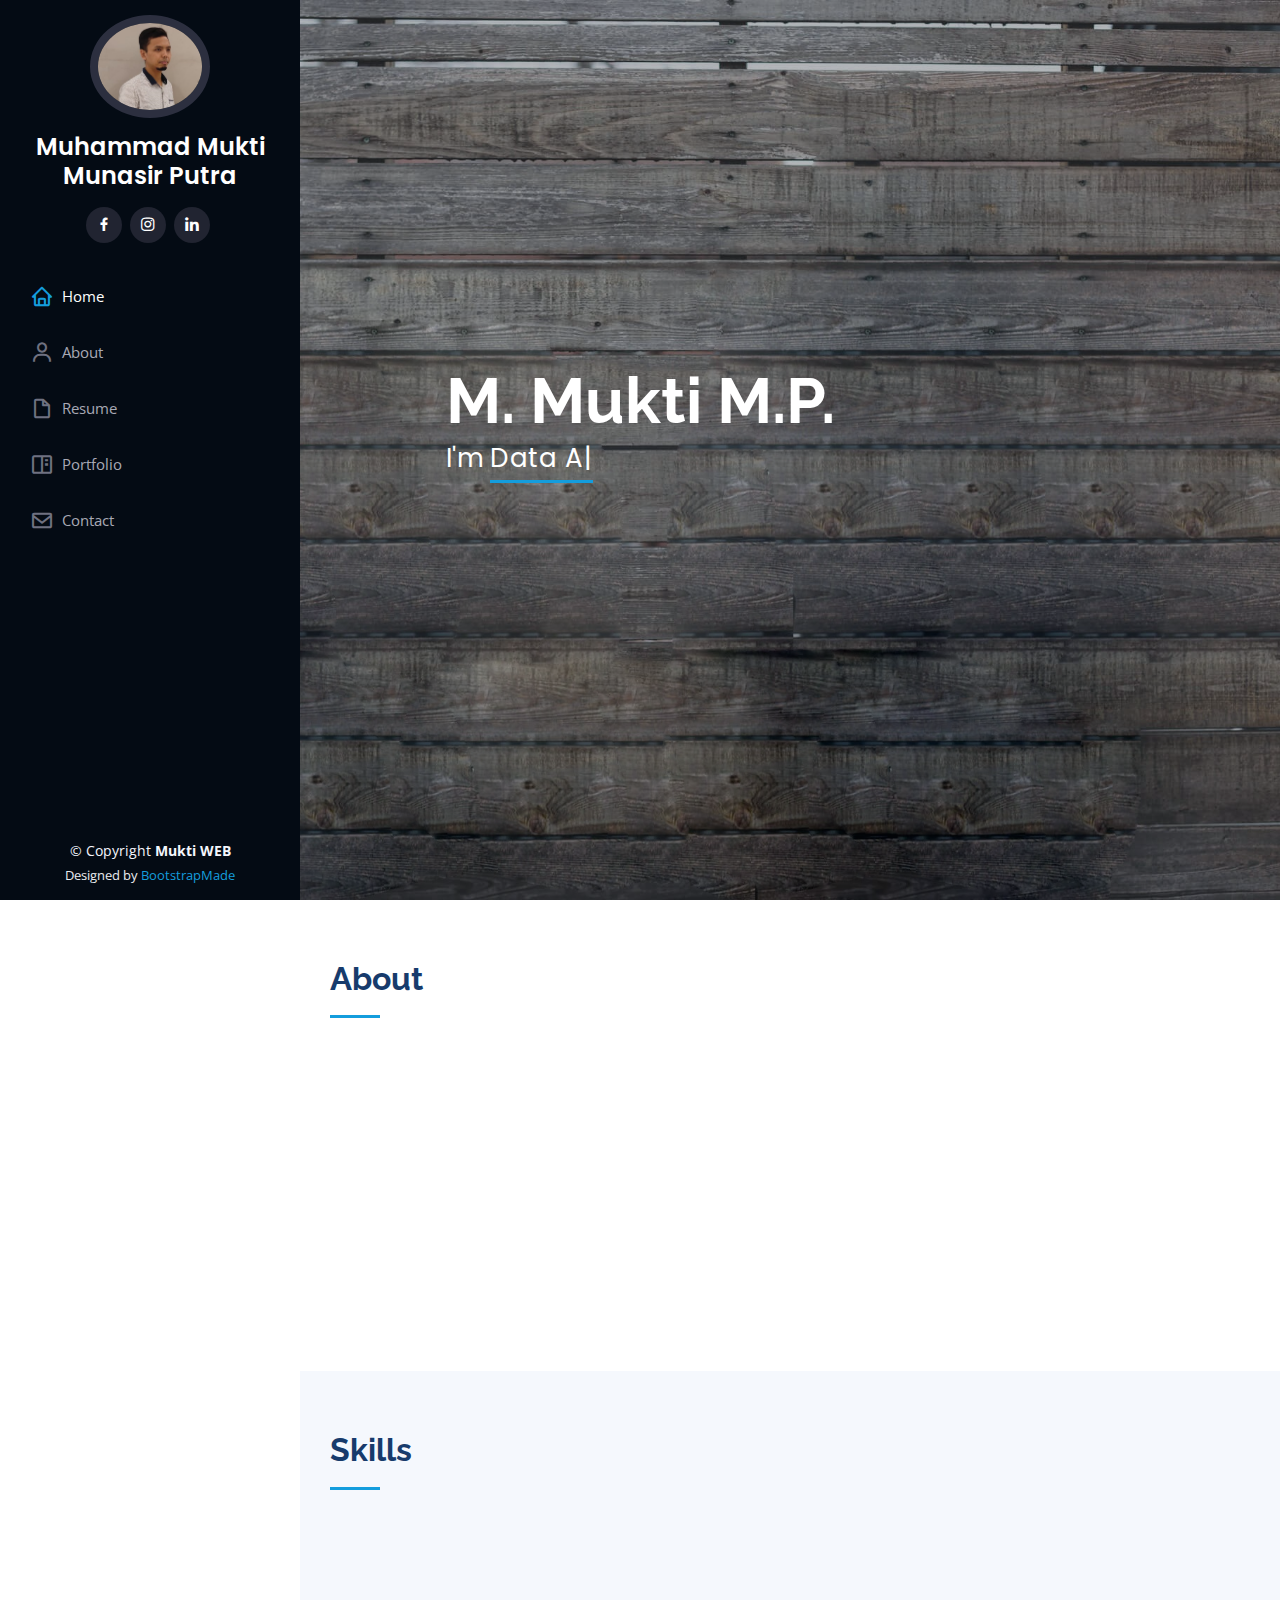
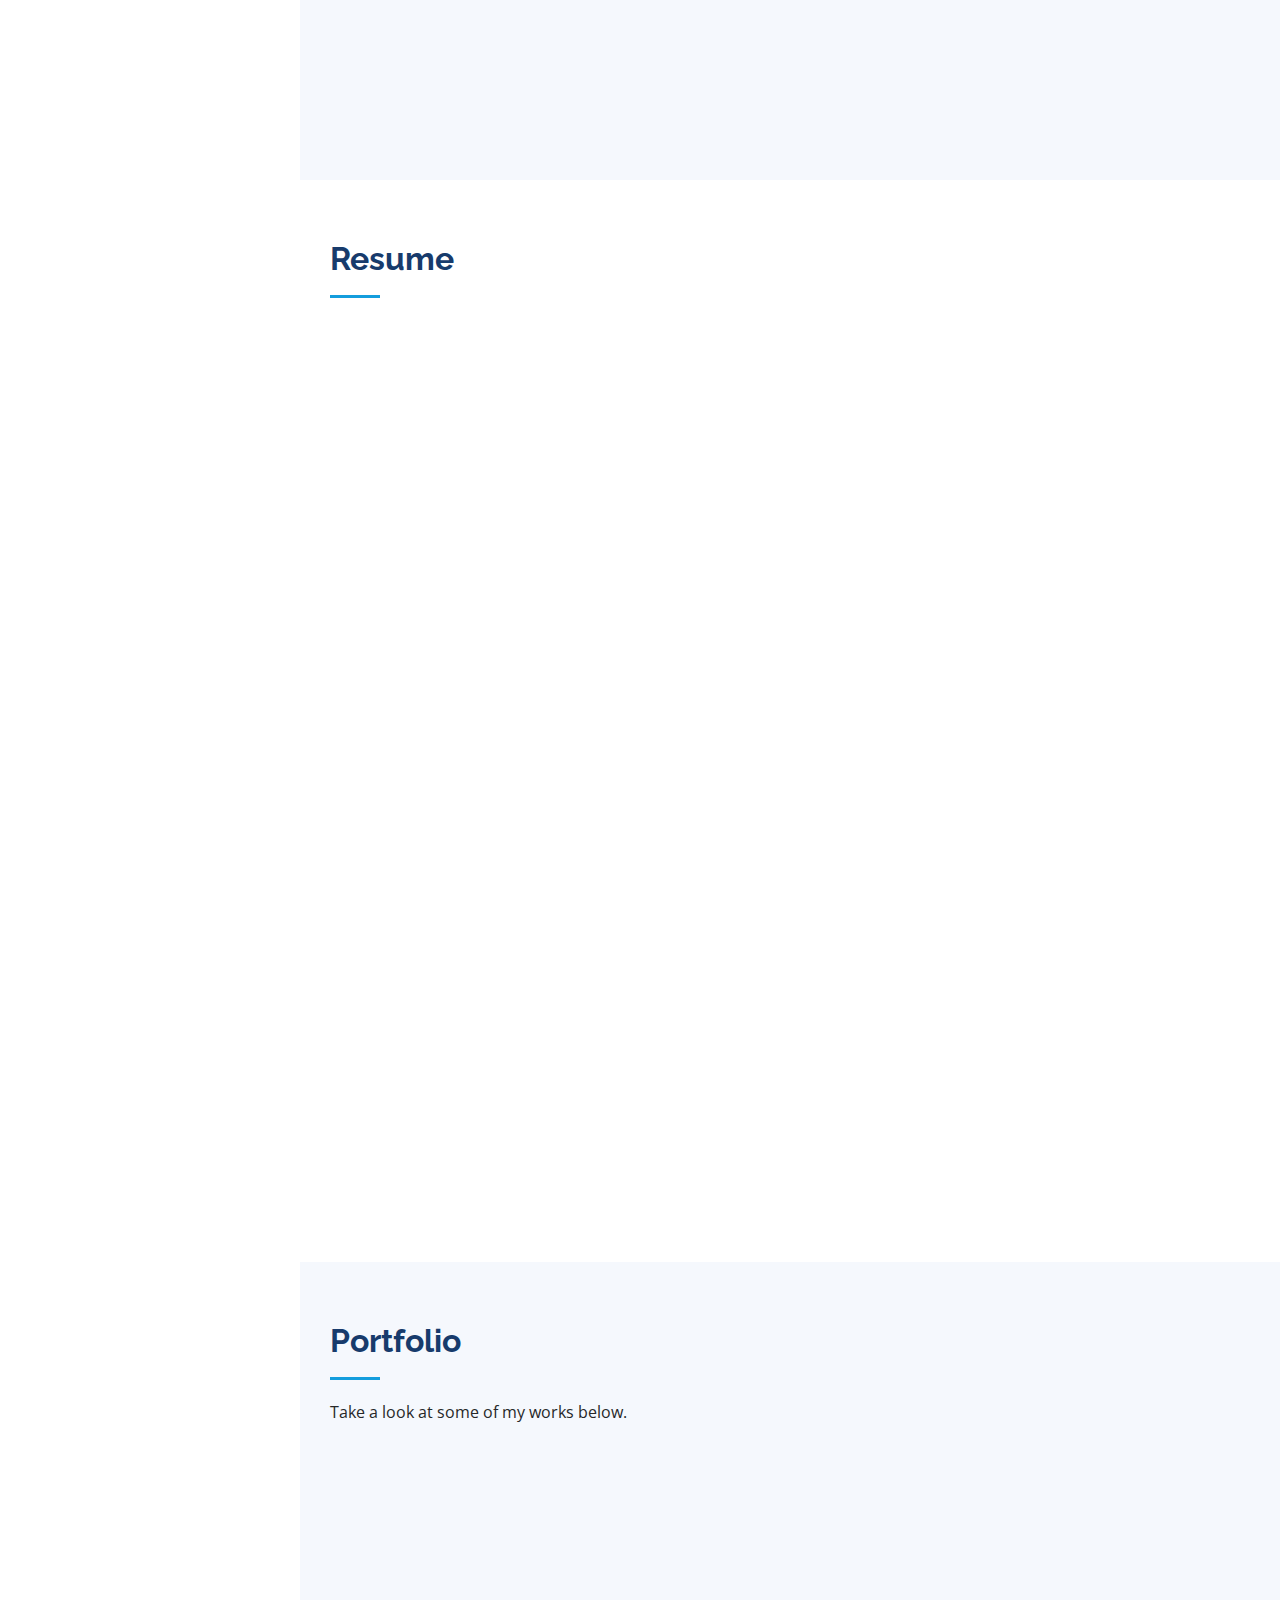
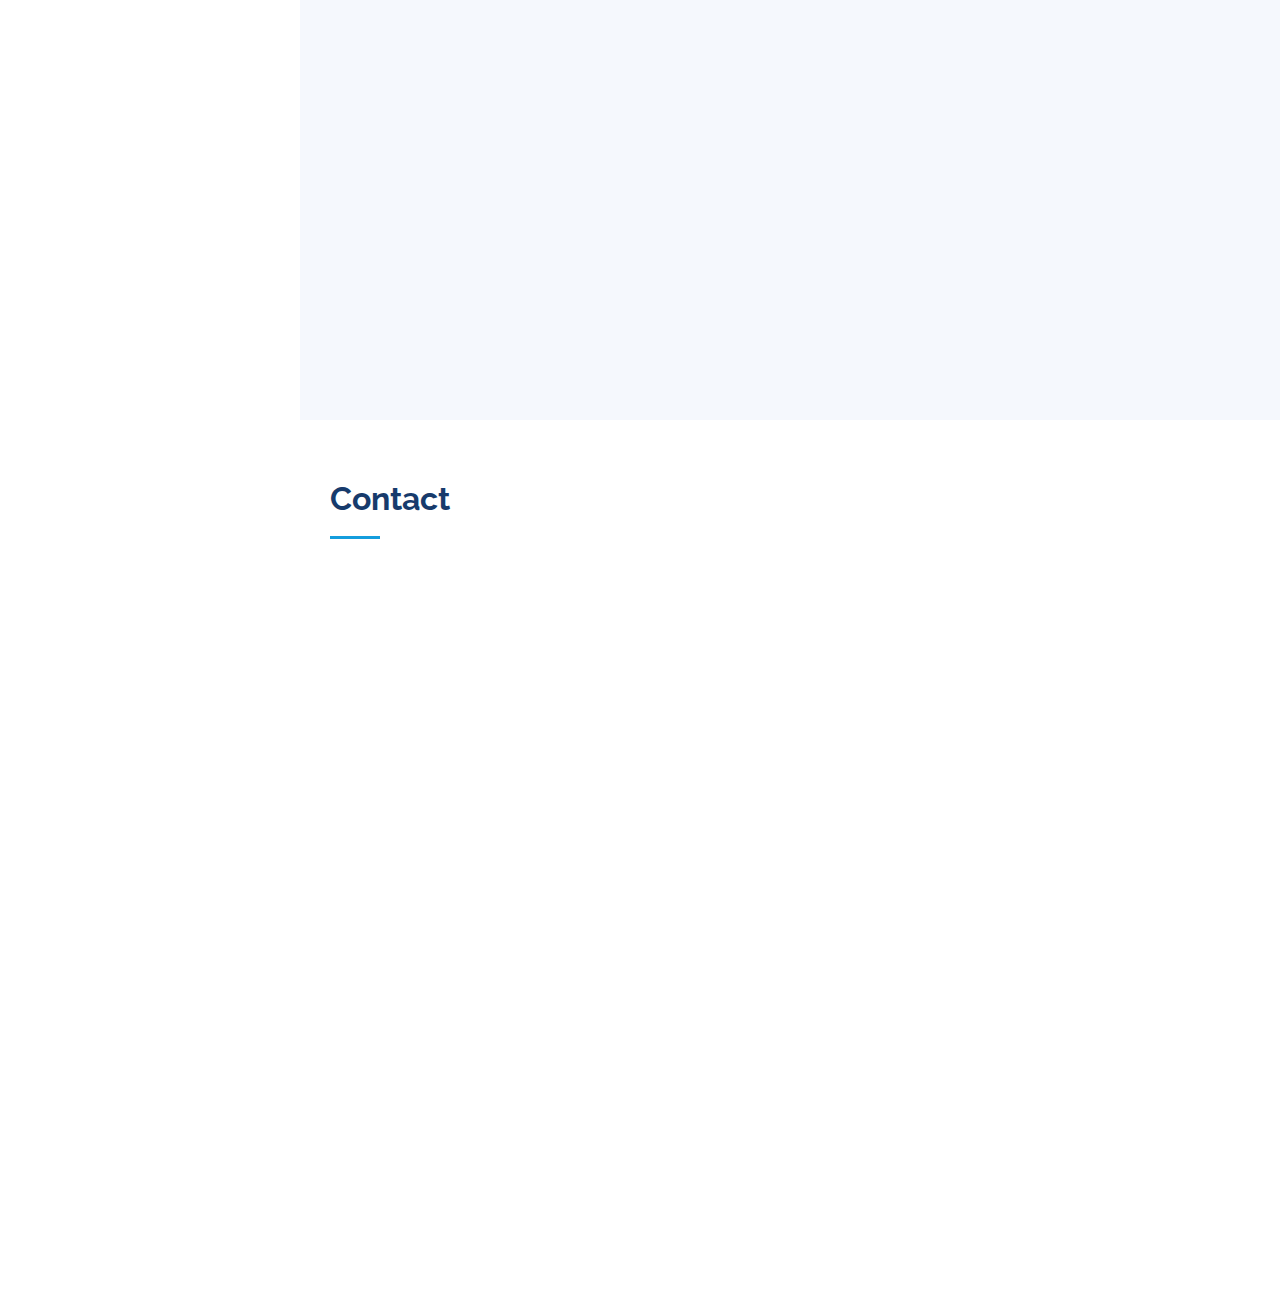
<file: index.html>
<!DOCTYPE html>
<html lang="en">

<head>
  <meta charset="utf-8">
  <meta content="width=device-width, initial-scale=1.0" name="viewport">

  <title>Portofolio - Mukti</title>
  <meta content="" name="description">
  <meta content="" name="keywords">

  <!-- Favicons -->
  <link href="assets/img/favicon.png" rel="icon">
  <link href="assets/img/apple-touch-icon.png" rel="apple-touch-icon">

  <!-- Google Fonts -->
  <link href="https://fonts.googleapis.com/css?family=Open+Sans:300,300i,400,400i,600,600i,700,700i|Raleway:300,300i,400,400i,500,500i,600,600i,700,700i|Poppins:300,300i,400,400i,500,500i,600,600i,700,700i" rel="stylesheet">

  <!-- Vendor CSS Files -->
  <link href="assets/vendor/aos/aos.css" rel="stylesheet">
  <link href="assets/vendor/bootstrap/css/bootstrap.min.css" rel="stylesheet">
  <link href="assets/vendor/bootstrap-icons/bootstrap-icons.css" rel="stylesheet">
  <link href="assets/vendor/boxicons/css/boxicons.min.css" rel="stylesheet">
  <link href="assets/vendor/glightbox/css/glightbox.min.css" rel="stylesheet">
  <link href="assets/vendor/swiper/swiper-bundle.min.css" rel="stylesheet">

  <!-- Template Main CSS File -->
  <link href="assets/css/style.css" rel="stylesheet">

  <!-- =======================================================
  * Template Name: iPortfolio
  * Updated: Jul 27 2023 with Bootstrap v5.3.1
  * Template URL: https://bootstrapmade.com/iportfolio-bootstrap-portfolio-websites-template/
  * Author: BootstrapMade.com
  * License: https://bootstrapmade.com/license/
  ======================================================== -->
</head>

<body>

  <!-- ======= Mobile nav toggle button ======= -->
  <i class="bi bi-list mobile-nav-toggle d-xl-none"></i>

  <!-- ======= Header ======= -->
  <header id="header">
    <div class="d-flex flex-column">

      <div class="profile">
        <img src="assets/img/profile-img.jpg" alt="" class="img-fluid rounded-circle">
        <h1 class="text-light"><a href="index.html">Muhammad Mukti</a></h1>
        <h1 class="text-light"><a href="index.html">Munasir Putra</a></h1>
        <div class="social-links mt-3 text-center">
          <!-- <a href="#" class="twitter"><i class="bx bxl-twitter"></i></a>-->
          <a href="https://www.facebook.com/profile.php?id=100086907996383&mibextid=ZbWKwL" class="facebook" target="_blank"><i class="bx bxl-facebook"></i></a>
          <a href="https://www.instagram.com/mukti60/" class="instagram" target="_blank"><i class="bx bxl-instagram"></i></a>
          <!-- <a href="#" class="google-plus"><i class="bx bxl-skype"></i></a> -->
          <a href="https://www.linkedin.com/in/muhammad-mukti-munasir-putra-99b8a3bb/" class="linkedin" target="_blank"><i class="bx bxl-linkedin"></i></a>
        </div>
      </div>

      <nav id="navbar" class="nav-menu navbar">
        <ul>
          <li><a href="#hero" class="nav-link scrollto active"><i class="bx bx-home"></i> <span>Home</span></a></li>
          <li><a href="#about" class="nav-link scrollto"><i class="bx bx-user"></i> <span>About</span></a></li>
          <li><a href="#resume" class="nav-link scrollto"><i class="bx bx-file-blank"></i> <span>Resume</span></a></li>
          <li><a href="#portfolio" class="nav-link scrollto"><i class="bx bx-book-content"></i> <span>Portfolio</span></a></li>
          <!-- <li><a href="#services" class="nav-link scrollto"><i class="bx bx-server"></i> <span>Services</span></a></li> -->
          <li><a href="#contact" class="nav-link scrollto"><i class="bx bx-envelope"></i> <span>Contact</span></a></li>
        </ul>
      </nav><!-- .nav-menu -->
    </div>
  </header><!-- End Header -->

  <!-- ======= Hero Section ======= -->
  <section id="hero" class="d-flex flex-column justify-content-center align-items-center">
    <div class="hero-container" data-aos="fade-in">
      <h1>M. Mukti M.P.</h1>
      <p>I'm <span class="typed" data-typed-items="Data Analyst, IT Support Officer, Freelancer"></span></p>
    </div>
  </section><!-- End Hero -->

  <main id="main">

    <!-- ======= About Section ======= -->
    <section id="about" class="about">
      <div class="container">

        <div class="section-title">
          <h2>About</h2>
          <p></p>
        </div>

        <div class="row">
          <div class="col-lg-4" data-aos="fade-right">
            <img src="assets/img/profile-img.jpg" class="img-fluid" alt="">
          </div>
          <div class="col-lg-8 pt-4 pt-lg-0 content" data-aos="fade-left">
            <h3>Data Analyst &amp; IT Support Officer.</h3>
            <p class="fst-italic">
              Experienced data analyst with a strong background in utilizing PostgreSQL and Power BI for data analysis. Transitioned from a 6-year tenure in IT support, starting with Aloha POS and advancing to the SISCOM accounting program.
            </p>
            <p class="fst-italic">
              Successfully  resolved  approximately  838  incoming  complaints,  both  normal  and  VIP  customers,  remotely using Anydesk or RDC (Remote Desktop Connection) from 321 VIP, VVIP, and Normal Customers in the last 3 months.
            </p>
            <!--<div class="row">
              <div class="col-lg-6">
                <ul>
                  <li><i class="bi bi-chevron-right"></i> <strong>Birthday:</strong> <span>20 September 1992</span></li>
                  <li><i class="bi bi-chevron-right"></i> <strong>Website:</strong> <span>www.example.com</span></li> 
                  <li><i class="bi bi-chevron-right"></i> <strong>Phone:</strong> <span>+62822 5874 5050</span></li>
                  <li><i class="bi bi-chevron-right"></i> <strong>City:</strong> <span>Demak, Central Java, Indonesia</span></li>
                  <li><i class="bi bi-chevron-right"></i> <strong>Age:</strong> <span>30</span></li>
                </ul>
              </div>
              <div class="col-lg-6">
                <ul>
                  <li><i class="bi bi-chevron-right"></i> <strong>Degree:</strong> <span>Bachelor</span></li>
                  <li><i class="bi bi-chevron-right"></i> <strong>Email:</strong> <span>muhmukti9@gmail.com</span></li>
                  <li><i class="bi bi-chevron-right"></i> <strong>Freelance:</strong> <span>Available</span></li>
                </ul>
              </div>
            </div>-->
            <!-- <p>
              Officiis eligendi itaque labore et dolorum mollitia officiis optio vero. Quisquam sunt adipisci omnis et ut. Nulla accusantium dolor incidunt officia tempore. Et eius omnis.
              Cupiditate ut dicta maxime officiis quidem quia. Sed et consectetur qui quia repellendus itaque neque. Aliquid amet quidem ut quaerat cupiditate. Ab et eum qui repellendus omnis culpa magni laudantium dolores.
            </p> -->
          </div>
        </div>

      </div>
    </section><!-- End About Section -->

    <!-- ======= Facts Section ======= 
    <section id="facts" class="facts">
      <div class="container">

        <div class="section-title">
          <h2>Facts</h2>
          <p>Magnam dolores commodi suscipit. Necessitatibus eius consequatur ex aliquid fuga eum quidem. Sit sint consectetur velit. Quisquam quos quisquam cupiditate. Et nemo qui impedit suscipit alias ea. Quia fugiat sit in iste officiis commodi quidem hic quas.</p>
        </div>

        <div class="row no-gutters">

          <div class="col-lg-3 col-md-6 d-md-flex align-items-md-stretch" data-aos="fade-up">
            <div class="count-box">
              <i class="bi bi-emoji-smile"></i>
              <span data-purecounter-start="0" data-purecounter-end="232" data-purecounter-duration="1" class="purecounter"></span>
              <p><strong>Happy Clients</strong> consequuntur quae</p>
            </div>
          </div>

          <div class="col-lg-3 col-md-6 d-md-flex align-items-md-stretch" data-aos="fade-up" data-aos-delay="100">
            <div class="count-box">
              <i class="bi bi-journal-richtext"></i>
              <span data-purecounter-start="0" data-purecounter-end="521" data-purecounter-duration="1" class="purecounter"></span>
              <p><strong>Projects</strong> adipisci atque cum quia aut</p>
            </div>
          </div>

          <div class="col-lg-3 col-md-6 d-md-flex align-items-md-stretch" data-aos="fade-up" data-aos-delay="200">
            <div class="count-box">
              <i class="bi bi-headset"></i>
              <span data-purecounter-start="0" data-purecounter-end="1453" data-purecounter-duration="1" class="purecounter"></span>
              <p><strong>Hours Of Support</strong> aut commodi quaerat</p>
            </div>
          </div>

          <div class="col-lg-3 col-md-6 d-md-flex align-items-md-stretch" data-aos="fade-up" data-aos-delay="300">
            <div class="count-box">
              <i class="bi bi-people"></i>
              <span data-purecounter-start="0" data-purecounter-end="32" data-purecounter-duration="1" class="purecounter"></span>
              <p><strong>Hard Workers</strong> rerum asperiores dolor</p>
            </div>
          </div>

        </div>

      </div>
    </section> End Facts Section -->

    <!-- ======= Skills Section ======= -->
    <section id="skills" class="skills section-bg">
      <div class="container">

        <div class="section-title">
          <h2>Skills</h2>
          <!-- <p>Magnam dolores commodi suscipit. Necessitatibus eius consequatur ex aliquid fuga eum quidem. Sit sint consectetur velit. Quisquam quos quisquam cupiditate. Et nemo qui impedit suscipit alias ea. Quia fugiat sit in iste officiis commodi quidem hic quas.</p> -->
        </div>

        <div class="row skills-content">

          <div class="col-lg-6" data-aos="fade-up">

            <div class="progress">
              <span class="skill">Power BI & Query <i class="val">60%</i></span>
              <div class="progress-bar-wrap">
                <div class="progress-bar" role="progressbar" aria-valuenow="60" aria-valuemin="0" aria-valuemax="100"></div>
              </div>
            </div>

            <div class="progress">
              <span class="skill">Research & Analysis <i class="val">75%</i></span>
              <div class="progress-bar-wrap">
                <div class="progress-bar" role="progressbar" aria-valuenow="75" aria-valuemin="0" aria-valuemax="100"></div>
              </div>
            </div>

            <div class="progress">
              <span class="skill">PostgreSQL <i class="val">80%</i></span>
              <div class="progress-bar-wrap">
                <div class="progress-bar" role="progressbar" aria-valuenow="80" aria-valuemin="0" aria-valuemax="100"></div>
              </div>
            </div>

          </div>

          <div class="col-lg-6" data-aos="fade-up" data-aos-delay="100">

            <div class="progress">
              <span class="skill">Excel & Basic Macros <i class="val">80%</i></span>
              <div class="progress-bar-wrap">
                <div class="progress-bar" role="progressbar" aria-valuenow="80" aria-valuemin="0" aria-valuemax="100"></div>
              </div>
            </div>

            <div class="progress">
              <span class="skill">Aloha POS <i class="val">90%</i></span>
              <div class="progress-bar-wrap">
                <div class="progress-bar" role="progressbar" aria-valuenow="90" aria-valuemin="0" aria-valuemax="100"></div>
              </div>
            </div>

            <!-- <div class="progress">
              <span class="skill">Photoshop <i class="val">55%</i></span>
              <div class="progress-bar-wrap">
                <div class="progress-bar" role="progressbar" aria-valuenow="55" aria-valuemin="0" aria-valuemax="100"></div>
              </div>-->
            </div>

          </div>

        </div>

      </div>
    </section><!-- End Skills Section -->

    <!-- ======= Resume Section ======= -->
    <section id="resume" class="resume">
      <div class="container">

        <div class="section-title">
          <h2>Resume</h2>
          <p></p>
        </div>

        <div class="row">
          <div class="col-lg-6" data-aos="fade-up">
            <h3 class="resume-title">Sumary</h3>
            <div class="resume-item pb-0">
              <h4>Muhammad Mukti Munasir Putra</h4>
              <p><em>As a driven data analyst, I possess extensive experience in back-office operations and general office administration.
                Proficient in data manipulation and exploration using Excel, SQL, Power BI, and Power Query. Adept at resolving 
                system issues such as SISCOM and ALOHA, acquired through 6 years of work in the accounting software and F&B
                industries.</em></p>
              <!-- <ul>
                <li>Portland par 127,Orlando, FL</li>
                <li>(123) 456-7891</li>
                <li>alice.barkley@example.com</li>
              </ul> -->
            </div>

            <h3 class="resume-title">Education</h3>
            <!-- <div class="resume-item">
              <h4>Master of Fine Arts &amp; Graphic Design</h4>
              <h5>2015 - 2016</h5>
              <p><em>Rochester Institute of Technology, Rochester, NY</em></p>
              <p>Qui deserunt veniam. Et sed aliquam labore tempore sed quisquam iusto autem sit. Ea vero voluptatum qui ut dignissimos deleniti nerada porti sand markend</p>
            </div>-->
            <div class="resume-item">
              <h4>Bachelor of science in Information Technology</h4>
              <h5>2012 - 2016</h5>
              <p><em>University of Semarang, Semarang, Central Java</em></p>
              <!-- <p>
                  Quia nobis sequi est occaecati aut. Repudiandae et iusto quae reiciendis et quis Eius vel ratione eius unde vitae rerum voluptates asperiores voluptatem Earum molestiae consequatur neque etlon sader mart dila
              </p> -->
            </div>

            <h3 class="resume-title">Certification</h3>
            <!-- <div class="resume-item">
              <h4>Master of Fine Arts &amp; Graphic Design</h4>
              <h5>2015 - 2016</h5>
              <p><em>Rochester Institute of Technology, Rochester, NY</em></p>
              <p>Qui deserunt veniam. Et sed aliquam labore tempore sed quisquam iusto autem sit. Ea vero voluptatum qui ut dignissimos deleniti nerada porti sand markend</p>
            </div>-->
            <div class="resume-item">
              <h4>Data Analyst Bootcamp | Refocus</h4>
              <h5>2023 - Present</h5>
              <p><em>Earned certification from Digital Edukasi Plus, PT., Senayan, Jakarta, DKI Jakarta</em></p>
              <!-- <p>
                  Quia nobis sequi est occaecati aut. Repudiandae et iusto quae reiciendis et quis Eius vel ratione eius unde vitae rerum voluptates asperiores voluptatem Earum molestiae consequatur neque etlon sader mart dila
              </p> -->
            </div>

          </div>
          <div class="col-lg-6" data-aos="fade-up" data-aos-delay="100">
            <h3 class="resume-title">Professional Experience</h3>
            <div class="resume-item">
              <h4>IT Support Officer | SISCOM, PT.</h4>
              <h5>05/2021 - Present</h5>
              <p><em>City Resort Residence, Cengkareng Timur, West Jakarta </em></p>
              <ul>
                <li>Installed systems and printers, resolving technical issues promptly.</li>
                <li>Assisted customers in troubleshooting system and database problems. </li>
                <li>Conducted system audits to reconcile accounting report discrepancies.</li>
                <li>Successfully  resolved  approximately  838  incoming  complaints,  both  normal  and  VIP  customers,  remotely using Anydesk or RDC (Remote Desktop Connection) from 321 VIP, VVIP, and Normal Customers in the last 3 months.</li>
                <!-- <li>Oversee the efficient use of production project budgets ranging from $2,000 - $25,000</li> -->
              </ul>
            </div>
            <div class="resume-item">
              <h4>IT Support | Intertama Metadata IT Consulting</h4>
              <h5>06/2016 - 02/2020</h5>
              <p><em>Cikini, Menteng, Central Jakarta </em></p>
              <ul>
                <li>Installed and maintained pos systems, printers, and networks.</li>
                <li>Provided technical support for customers encountering pos system issues.</li>
                <li>Completed 675 remote cases and 180 onsite support cases, both independently and as part of a team, showcasing flexibility in work style and location.</li>
              </ul>
            </div>
          </div>
        </div>

      </div>
    </section><!-- End Resume Section -->

    <!-- ======= Portfolio Section ======= -->
    <section id="portfolio" class="portfolio section-bg">
      <div class="container">

        <div class="section-title">
          <h2>Portfolio</h2>
          <p>Take a look at some of my works below.</p>
        </div>

        <div class="row" data-aos="fade-up">
          <div class="col-lg-12 d-flex justify-content-center">
            <ul id="portfolio-flters">
              <li data-filter="*" class="filter-active">All</li>
              <li data-filter=".filter-app">P1 </li>
              <li data-filter=".filter-web">P2</li>
              <li data-filter=".filter-card">P3</li>
              <li data-filter=".filter-app1">P4 </li>
            </ul>
          </div>
        </div>

        <div class="row portfolio-container" data-aos="fade-up" data-aos-delay="100">

          <div class="col-lg-4 col-md-6 portfolio-item filter-app">
            <div class="portfolio-wrap">
              <img src="assets/img/portfolio/portfolio-2.jpg" class="img-fluid" alt="">
              <div class="portfolio-links">
                <a href="assets/img/portfolio/portfolio-2.jpg" data-gallery="portfolioGallery" class="portfolio-lightbox" title=""><i class="bx bx-plus"></i></a>
                <a href="portfolio-details-2.html" title="More Details"><i class="bx bx-link"></i></a>
              </div>
            </div>
          </div>

          <div class="col-lg-4 col-md-6 portfolio-item filter-web">
            <div class="portfolio-wrap">
              <img src="assets/img/portfolio/portfolio-1.jpg" class="img-fluid" alt="">
              <div class="portfolio-links">
                <a href="assets/img/portfolio/portfolio-1.jpg" data-gallery="portfolioGallery" class="portfolio-lightbox" title=""><i class="bx bx-plus"></i></a>
                <a href="portfolio-details.html" title="More Details"><i class="bx bx-link"></i></a>
              </div>
            </div>
          </div>

          <div class="col-lg-4 col-md-6 portfolio-item filter-card">
            <div class="portfolio-wrap">
              <img src="assets/img/portfolio/portfolio-3.jpg" class="img-fluid" alt="">
              <div class="portfolio-links">
                <a href="assets/img/portfolio/portfolio-3.jpg" data-gallery="portfolioGallery" class="portfolio-lightbox" title=""><i class="bx bx-plus"></i></a>
                <a href="portfolio-details-3.html" title="More Details"><i class="bx bx-link"></i></a>
              </div>
            </div>
          </div> 

          <div class="col-lg-4 col-md-6 portfolio-item filter-app1">
            <div class="portfolio-wrap">
              <img src="assets/img/portfolio/portfolio-4.jpg" class="img-fluid" alt="">
              <div class="portfolio-links">
                <a href="assets/img/portfolio/portfolio-4.jpg" data-gallery="portfolioGallery" class="portfolio-lightbox" title="Card 2"><i class="bx bx-plus"></i></a>
                <a href="portfolio-details-4.html" title="More Details"><i class="bx bx-link"></i></a>
              </div>
            </div>
          </div>

          <!-- <div class="col-lg-4 col-md-6 portfolio-item filter-web">
            <div class="portfolio-wrap">
              <img src="assets/img/portfolio/portfolio-5.jpg" class="img-fluid" alt="">
              <div class="portfolio-links">
                <a href="assets/img/portfolio/portfolio-5.jpg" data-gallery="portfolioGallery" class="portfolio-lightbox" title="Web 2"><i class="bx bx-plus"></i></a>
                <a href="portfolio-details.html" title="More Details"><i class="bx bx-link"></i></a>
              </div>
            </div>
          </div> -->

          <!-- <div class="col-lg-4 col-md-6 portfolio-item filter-app">
            <div class="portfolio-wrap">
              <img src="assets/img/portfolio/portfolio-6.jpg" class="img-fluid" alt="">
              <div class="portfolio-links">
                <a href="assets/img/portfolio/portfolio-6.jpg" data-gallery="portfolioGallery" class="portfolio-lightbox" title="App 3"><i class="bx bx-plus"></i></a>
                <a href="portfolio-details.html" title="More Details"><i class="bx bx-link"></i></a>
              </div>
            </div>
          </div> -->

          <!-- <div class="col-lg-4 col-md-6 portfolio-item filter-card">
            <div class="portfolio-wrap">
              <img src="assets/img/portfolio/portfolio-7.jpg" class="img-fluid" alt="">
              <div class="portfolio-links">
                <a href="assets/img/portfolio/portfolio-7.jpg" data-gallery="portfolioGallery" class="portfolio-lightbox" title="Card 1"><i class="bx bx-plus"></i></a>
                <a href="portfolio-details.html" title="More Details"><i class="bx bx-link"></i></a>
              </div>
            </div>
          </div> -->

          <!-- <div class="col-lg-4 col-md-6 portfolio-item filter-card">
            <div class="portfolio-wrap">
              <img src="assets/img/portfolio/portfolio-8.jpg" class="img-fluid" alt="">
              <div class="portfolio-links">
                <a href="assets/img/portfolio/portfolio-8.jpg" data-gallery="portfolioGallery" class="portfolio-lightbox" title="Card 3"><i class="bx bx-plus"></i></a>
                <a href="portfolio-details.html" title="More Details"><i class="bx bx-link"></i></a>
              </div>
            </div>
          </div> -->

          <!-- <div class="col-lg-4 col-md-6 portfolio-item filter-web">
            <div class="portfolio-wrap">
              <img src="assets/img/portfolio/portfolio-9.jpg" class="img-fluid" alt="">
              <div class="portfolio-links">
                <a href="assets/img/portfolio/portfolio-9.jpg" data-gallery="portfolioGallery" class="portfolio-lightbox" title="Web 3"><i class="bx bx-plus"></i></a>
                <a href="portfolio-details.html" title="More Details"><i class="bx bx-link"></i></a>
              </div>
            </div>
          </div> -->

        </div>

      </div>
    </section><!-- End Portfolio Section -->

    <!-- ======= Services Section ======= 
    <section id="services" class="services">
      <div class="container">

        <div class="section-title">
          <h2>Services</h2>
          <p>Magnam dolores commodi suscipit. Necessitatibus eius consequatur ex aliquid fuga eum quidem. Sit sint consectetur velit. Quisquam quos quisquam cupiditate. Et nemo qui impedit suscipit alias ea. Quia fugiat sit in iste officiis commodi quidem hic quas.</p>
        </div>

        <div class="row">
          <div class="col-lg-4 col-md-6 icon-box" data-aos="fade-up">
            <div class="icon"><i class="bi bi-briefcase"></i></div>
            <h4 class="title"><a href="">Lorem Ipsum</a></h4>
            <p class="description">Voluptatum deleniti atque corrupti quos dolores et quas molestias excepturi sint occaecati cupiditate non provident</p>
          </div>
          <div class="col-lg-4 col-md-6 icon-box" data-aos="fade-up" data-aos-delay="100">
            <div class="icon"><i class="bi bi-card-checklist"></i></div>
            <h4 class="title"><a href="">Dolor Sitema</a></h4>
            <p class="description">Minim veniam, quis nostrud exercitation ullamco laboris nisi ut aliquip ex ea commodo consequat tarad limino ata</p>
          </div>
          <div class="col-lg-4 col-md-6 icon-box" data-aos="fade-up" data-aos-delay="200">
            <div class="icon"><i class="bi bi-bar-chart"></i></div>
            <h4 class="title"><a href="">Sed ut perspiciatis</a></h4>
            <p class="description">Duis aute irure dolor in reprehenderit in voluptate velit esse cillum dolore eu fugiat nulla pariatur</p>
          </div>
          <div class="col-lg-4 col-md-6 icon-box" data-aos="fade-up" data-aos-delay="300">
            <div class="icon"><i class="bi bi-binoculars"></i></div>
            <h4 class="title"><a href="">Magni Dolores</a></h4>
            <p class="description">Excepteur sint occaecat cupidatat non proident, sunt in culpa qui officia deserunt mollit anim id est laborum</p>
          </div>
          <div class="col-lg-4 col-md-6 icon-box" data-aos="fade-up" data-aos-delay="400">
            <div class="icon"><i class="bi bi-brightness-high"></i></div>
            <h4 class="title"><a href="">Nemo Enim</a></h4>
            <p class="description">At vero eos et accusamus et iusto odio dignissimos ducimus qui blanditiis praesentium voluptatum deleniti atque</p>
          </div>
          <div class="col-lg-4 col-md-6 icon-box" data-aos="fade-up" data-aos-delay="500">
            <div class="icon"><i class="bi bi-calendar4-week"></i></div>
            <h4 class="title"><a href="">Eiusmod Tempor</a></h4>
            <p class="description">Et harum quidem rerum facilis est et expedita distinctio. Nam libero tempore, cum soluta nobis est eligendi</p>
          </div>
        </div>

      </div>
    </section> End Services Section -->

    <!-- ======= Testimonials Section ======= 
    <section id="testimonials" class="testimonials section-bg">
      <div class="container">

        <div class="section-title">
          <h2>Testimonials</h2>
          <p>Magnam dolores commodi suscipit. Necessitatibus eius consequatur ex aliquid fuga eum quidem. Sit sint consectetur velit. Quisquam quos quisquam cupiditate. Et nemo qui impedit suscipit alias ea. Quia fugiat sit in iste officiis commodi quidem hic quas.</p>
        </div>

        <div class="testimonials-slider swiper" data-aos="fade-up" data-aos-delay="100">
          <div class="swiper-wrapper">

            <div class="swiper-slide">
              <div class="testimonial-item" data-aos="fade-up">
                <p>
                  <i class="bx bxs-quote-alt-left quote-icon-left"></i>
                  Proin iaculis purus consequat sem cure digni ssim donec porttitora entum suscipit rhoncus. Accusantium quam, ultricies eget id, aliquam eget nibh et. Maecen aliquam, risus at semper.
                  <i class="bx bxs-quote-alt-right quote-icon-right"></i>
                </p>
                <img src="assets/img/testimonials/testimonials-1.jpg" class="testimonial-img" alt="">
                <h3>Saul Goodman</h3>
                <h4>Ceo &amp; Founder</h4>
              </div>
            </div> End testimonial item 

            <div class="swiper-slide">
              <div class="testimonial-item" data-aos="fade-up" data-aos-delay="100">
                <p>
                  <i class="bx bxs-quote-alt-left quote-icon-left"></i>
                  Export tempor illum tamen malis malis eram quae irure esse labore quem cillum quid cillum eram malis quorum velit fore eram velit sunt aliqua noster fugiat irure amet legam anim culpa.
                  <i class="bx bxs-quote-alt-right quote-icon-right"></i>
                </p>
                <img src="assets/img/testimonials/testimonials-2.jpg" class="testimonial-img" alt="">
                <h3>Sara Wilsson</h3>
                <h4>Designer</h4>
              </div>
            </div> End testimonial item 

            <div class="swiper-slide">
              <div class="testimonial-item" data-aos="fade-up" data-aos-delay="200">
                <p>
                  <i class="bx bxs-quote-alt-left quote-icon-left"></i>
                  Enim nisi quem export duis labore cillum quae magna enim sint quorum nulla quem veniam duis minim tempor labore quem eram duis noster aute amet eram fore quis sint minim.
                  <i class="bx bxs-quote-alt-right quote-icon-right"></i>
                </p>
                <img src="assets/img/testimonials/testimonials-3.jpg" class="testimonial-img" alt="">
                <h3>Jena Karlis</h3>
                <h4>Store Owner</h4>
              </div>
            </div> End testimonial item

            <div class="swiper-slide">
              <div class="testimonial-item" data-aos="fade-up" data-aos-delay="300">
                <p>
                  <i class="bx bxs-quote-alt-left quote-icon-left"></i>
                  Fugiat enim eram quae cillum dolore dolor amet nulla culpa multos export minim fugiat minim velit minim dolor enim duis veniam ipsum anim magna sunt elit fore quem dolore labore illum veniam.
                  <i class="bx bxs-quote-alt-right quote-icon-right"></i>
                </p>
                <img src="assets/img/testimonials/testimonials-4.jpg" class="testimonial-img" alt="">
                <h3>Matt Brandon</h3>
                <h4>Freelancer</h4>
              </div>
            </div> End testimonial item 

            <div class="swiper-slide">
              <div class="testimonial-item" data-aos="fade-up" data-aos-delay="400">
                <p>
                  <i class="bx bxs-quote-alt-left quote-icon-left"></i>
                  Quis quorum aliqua sint quem legam fore sunt eram irure aliqua veniam tempor noster veniam enim culpa labore duis sunt culpa nulla illum cillum fugiat legam esse veniam culpa fore nisi cillum quid.
                  <i class="bx bxs-quote-alt-right quote-icon-right"></i>
                </p>
                <img src="assets/img/testimonials/testimonials-5.jpg" class="testimonial-img" alt="">
                <h3>John Larson</h3>
                <h4>Entrepreneur</h4>
              </div>
            </div> End testimonial item 

          </div>
          <div class="swiper-pagination"></div>
        </div>

      </div>
    </section> End Testimonials Section -->

    <!-- ======= Contact Section ======= -->
    <section id="contact" class="contact">
      <div class="container">

        <div class="section-title">
          <h2>Contact</h2>
          <p></p>

        <div class="row" data-aos="fade-in">

          <div class="col-lg-5 d-flex align-items-stretch">
            <div class="info">
              <div class="address">
                <i class="bi bi-geo-alt"></i>
                <h4>Location:</h4>
                <p>Tangerang City, Banten, Indonesia</p>
              </div>

              <div class="email">
                <i class="bi bi-envelope"></i>
                <h4>Email:</h4>
                <p>muhmukti9@gmail.com</p>
              </div>

              <div class="phone">
                <i class="bi bi-phone"></i>
                <h4>Call:</h4>
                <p>+62822 5874 5050</p>
              </div>

              <!--<iframe src="https://www.google.com/maps/place/Jl.+Padasuka+I,+RW.002,+Pabuaran+Tumpeng,+Kec.+Karawaci,+Kota+Tangerang,+Banten/@-6.1680109,106.6151403,17z/data=!3m1!4b1!4m15!1m8!3m7!1s0x2e69ff39bcdd32b5:0x47a5404c9e8abc40!2sJl.+Padasuka+I,+RW.002,+Pabuaran+Tumpeng,+Kec.+Karawaci,+Kota+Tangerang,+Banten!3b1!8m2!3d-6.1680162!4d106.6177152!16s%2Fg%2F1hm4cz4g5!3m5!1s0x2e69ff39bcdd32b5:0x47a5404c9e8abc40!8m2!3d-6.1680162!4d106.6177152!16s%2Fg%2F1hm4cz4g5?hl=en-US&entry=ttu" frameborder="0" style="border:0; width: 100%; height: 290px;" allowfullscreen></iframe>-->
              <!--<iframe src="https://www.google.com/maps/embed?pb=!1m18!1m12!1m3!1d3966.721688080818!2d106.61514027418184!3d-6.168010860444606!2m3!1f0!2f0!3f0!3m2!1i1024!2i768!4f13.1!3m3!1m2!1s0x2e69ff39bcdd32b5%3A0x47a5404c9e8abc40!2sJl.%20Padasuka%20I%2C%20RW.002%2C%20Pabuaran%20Tumpeng%2C%20Kec.%20Karawaci%2C%20Kota%20Tangerang%2C%20Banten!5e0!3m2!1sen!2sid!4v1693302121258!5m2!1sen!2sid" width="335" height="250" style="border:0;" allowfullscreen="" loading="lazy" referrerpolicy="no-referrer-when-downgrade"></iframe>-->
            </div>

          </div>

          <div class="col-lg-7 mt-5 mt-lg-0 d-flex align-items-stretch">
            <form action="forms/contact.php" method="post" role="form" class="php-email-form">
              <div class="row">
                <div class="form-group col-md-6">
                  <label for="name">Your Name</label>
                  <input type="text" name="name" class="form-control" id="name" required>
                </div>
                <div class="form-group col-md-6">
                  <label for="name">Your Email</label>
                  <input type="email" class="form-control" name="email" id="email" required>
                </div>
              </div>
              <div class="form-group">
                <label for="name">Subject</label>
                <input type="text" class="form-control" name="subject" id="subject" required>
              </div>
              <div class="form-group">
                <label for="name">Message</label>
                <textarea class="form-control" name="message" rows="10" required></textarea>
              </div>
              <div class="my-3">
                <div class="loading">Loading</div>
                <div class="error-message"></div>
                <div class="sent-message">Your message has been sent. Thank you!</div>
              </div>
              <div class="text-center"><button type="submit">Send Message</button></div>
            </form>
          </div>

        </div>

      </div>
    </section><!-- End Contact Section -->

  </main><!-- End #main -->

  <!-- ======= Footer ======= -->
  <footer id="footer">
    <div class="container">
      <div class="copyright">
        &copy; Copyright <strong><span>Mukti WEB</span></strong>
      </div>
      <div class="credits">
        <!-- All the links in the footer should remain intact. -->
        <!-- You can delete the links only if you purchased the pro version. -->
        <!-- Licensing information: https://bootstrapmade.com/license/ -->
        <!-- Purchase the pro version with working PHP/AJAX contact form: https://bootstrapmade.com/iportfolio-bootstrap-portfolio-websites-template/ -->
        Designed by <a href="https://bootstrapmade.com/">BootstrapMade</a>
      </div>
    </div>
  </footer><!-- End  Footer -->

  <a href="#" class="back-to-top d-flex align-items-center justify-content-center"><i class="bi bi-arrow-up-short"></i></a>

  <!-- Vendor JS Files -->
  <script src="assets/vendor/purecounter/purecounter_vanilla.js"></script>
  <script src="assets/vendor/aos/aos.js"></script>
  <script src="assets/vendor/bootstrap/js/bootstrap.bundle.min.js"></script>
  <script src="assets/vendor/glightbox/js/glightbox.min.js"></script>
  <script src="assets/vendor/isotope-layout/isotope.pkgd.min.js"></script>
  <script src="assets/vendor/swiper/swiper-bundle.min.js"></script>
  <script src="assets/vendor/typed.js/typed.umd.js"></script>
  <script src="assets/vendor/waypoints/noframework.waypoints.js"></script>
  <script src="assets/vendor/php-email-form/validate.js"></script>

  <!-- Template Main JS File -->
  <script src="assets/js/main.js"></script>

</body>

</html>
</file>
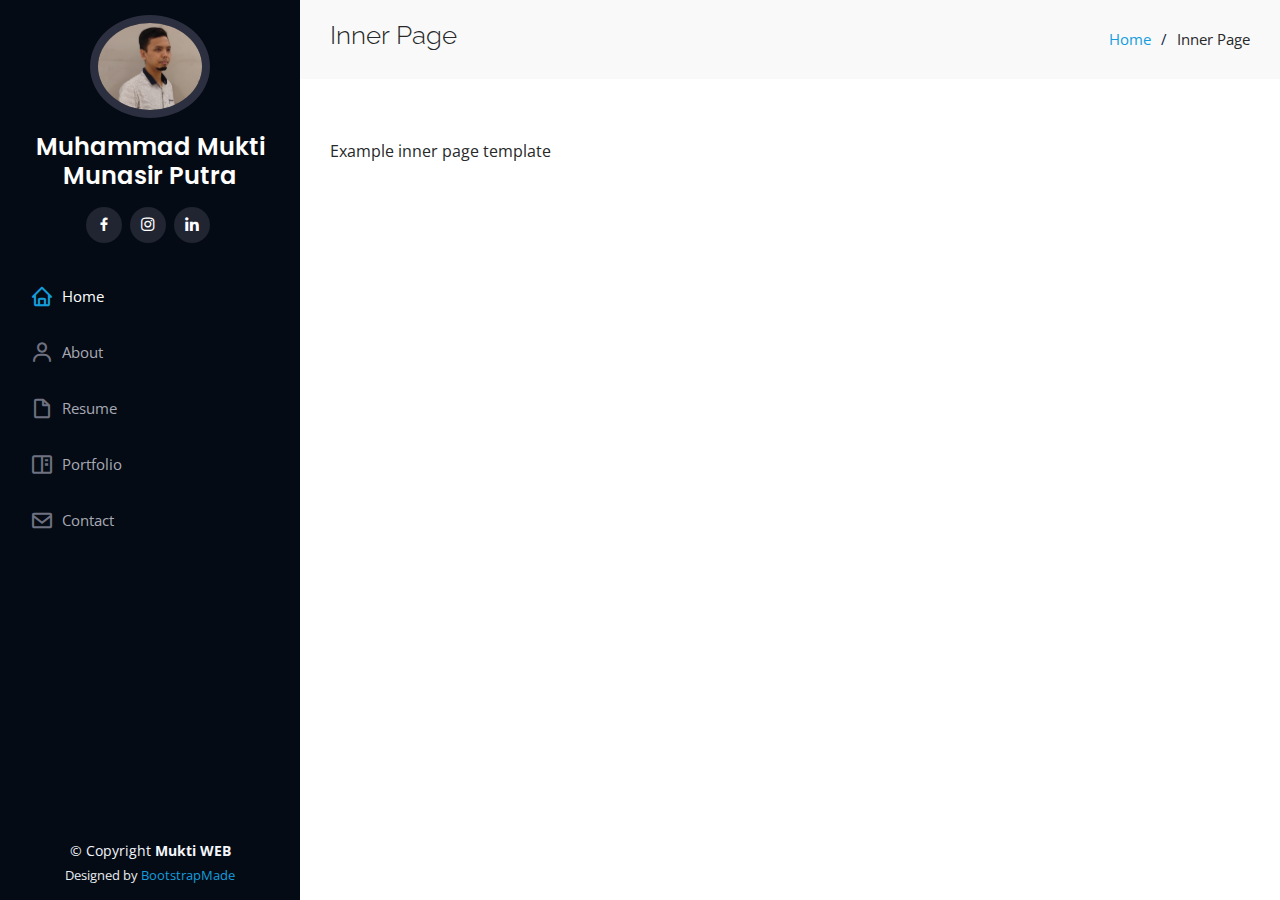
<file: inner-page.html>
<!DOCTYPE html>
<html lang="en">

<head>
  <meta charset="utf-8">
  <meta content="width=device-width, initial-scale=1.0" name="viewport">

  <title>Portofolio - Mukti</title>
  <meta content="" name="description">
  <meta content="" name="keywords">

  <!-- Favicons -->
  <link href="assets/img/favicon.png" rel="icon">
  <link href="assets/img/apple-touch-icon.png" rel="apple-touch-icon">

  <!-- Google Fonts -->
  <link href="https://fonts.googleapis.com/css?family=Open+Sans:300,300i,400,400i,600,600i,700,700i|Raleway:300,300i,400,400i,500,500i,600,600i,700,700i|Poppins:300,300i,400,400i,500,500i,600,600i,700,700i" rel="stylesheet">

  <!-- Vendor CSS Files -->
  <link href="assets/vendor/aos/aos.css" rel="stylesheet">
  <link href="assets/vendor/bootstrap/css/bootstrap.min.css" rel="stylesheet">
  <link href="assets/vendor/bootstrap-icons/bootstrap-icons.css" rel="stylesheet">
  <link href="assets/vendor/boxicons/css/boxicons.min.css" rel="stylesheet">
  <link href="assets/vendor/glightbox/css/glightbox.min.css" rel="stylesheet">
  <link href="assets/vendor/swiper/swiper-bundle.min.css" rel="stylesheet">

  <!-- Template Main CSS File -->
  <link href="assets/css/style.css" rel="stylesheet">

  <!-- =======================================================
  * Template Name: iPortfolio
  * Updated: Jul 27 2023 with Bootstrap v5.3.1
  * Template URL: https://bootstrapmade.com/iportfolio-bootstrap-portfolio-websites-template/
  * Author: BootstrapMade.com
  * License: https://bootstrapmade.com/license/
  ======================================================== -->
</head>

<body>

  <!-- ======= Mobile nav toggle button ======= -->
  <i class="bi bi-list mobile-nav-toggle d-xl-none"></i>

  <!-- ======= Header ======= -->
  <header id="header">
    <div class="d-flex flex-column">

      <div class="profile">
        <img src="assets/img/profile-img.jpg" alt="" class="img-fluid rounded-circle">
        <h1 class="text-light"><a href="index.html">Muhammad Mukti</a></h1>
        <h1 class="text-light"><a href="index.html">Munasir Putra</a></h1>
        <div class="social-links mt-3 text-center">
          <!-- <a href="#" class="twitter"><i class="bx bxl-twitter"></i></a>-->
          <a href="https://www.facebook.com/profile.php?id=100086907996383&mibextid=ZbWKwL" class="facebook" target="_blank"><i class="bx bxl-facebook"></i></a>
          <a href="https://www.instagram.com/mukti60/" class="instagram" target="_blank"><i class="bx bxl-instagram"></i></a>
          <!-- <a href="#" class="google-plus"><i class="bx bxl-skype"></i></a> -->
          <a href="https://www.linkedin.com/in/muhammad-mukti-munasir-putra-99b8a3bb/" class="linkedin" target="_blank"><i class="bx bxl-linkedin"></i></a>
        </div>
      </div>

      <nav id="navbar" class="nav-menu navbar">
        <ul>
          <li><a href="index.html" class="nav-link scrollto active"><i class="bx bx-home"></i> <span>Home</span></a></li>
          <li><a href="index.html#about" class="nav-link scrollto"><i class="bx bx-user"></i> <span>About</span></a></li>
          <li><a href="index.html#resume" class="nav-link scrollto"><i class="bx bx-file-blank"></i> <span>Resume</span></a></li>
          <li><a href="index.html#portfolio" class="nav-link scrollto"><i class="bx bx-book-content"></i> <span>Portfolio</span></a></li>
          <!-- <li><a href="#services" class="nav-link scrollto"><i class="bx bx-server"></i> <span>Services</span></a></li> -->
          <li><a href="index.html#contact" class="nav-link scrollto"><i class="bx bx-envelope"></i> <span>Contact</span></a></li>
        </ul>
      </nav><!-- .nav-menu -->
    </div>
  </header><!-- End Header -->

  <main id="main">

    <!-- ======= Breadcrumbs ======= -->
    <section class="breadcrumbs">
      <div class="container">

        <div class="d-flex justify-content-between align-items-center">
          <h2>Inner Page</h2>
          <ol>
            <li><a href="index.html">Home</a></li>
            <li>Inner Page</li>
          </ol>
        </div>

      </div>
    </section><!-- End Breadcrumbs -->

    <section class="inner-page">
      <div class="container">
        <p>
          Example inner page template
        </p>
      </div>
    </section>

  </main><!-- End #main -->

  <!-- ======= Footer ======= -->
  <footer id="footer">
    <div class="container">
      <div class="copyright">
        &copy; Copyright <strong><span>Mukti WEB</span></strong>
      </div>
      <div class="credits">
        <!-- All the links in the footer should remain intact. -->
        <!-- You can delete the links only if you purchased the pro version. -->
        <!-- Licensing information: https://bootstrapmade.com/license/ -->
        <!-- Purchase the pro version with working PHP/AJAX contact form: https://bootstrapmade.com/iportfolio-bootstrap-portfolio-websites-template/ -->
        Designed by <a href="https://bootstrapmade.com/">BootstrapMade</a>
      </div>
    </div>
  </footer><!-- End  Footer -->

  <a href="#" class="back-to-top d-flex align-items-center justify-content-center"><i class="bi bi-arrow-up-short"></i></a>

  <!-- Vendor JS Files -->
  <script src="assets/vendor/purecounter/purecounter_vanilla.js"></script>
  <script src="assets/vendor/aos/aos.js"></script>
  <script src="assets/vendor/bootstrap/js/bootstrap.bundle.min.js"></script>
  <script src="assets/vendor/glightbox/js/glightbox.min.js"></script>
  <script src="assets/vendor/isotope-layout/isotope.pkgd.min.js"></script>
  <script src="assets/vendor/swiper/swiper-bundle.min.js"></script>
  <script src="assets/vendor/typed.js/typed.umd.js"></script>
  <script src="assets/vendor/waypoints/noframework.waypoints.js"></script>
  <script src="assets/vendor/php-email-form/validate.js"></script>

  <!-- Template Main JS File -->
  <script src="assets/js/main.js"></script>

</body>

</html>
</file>
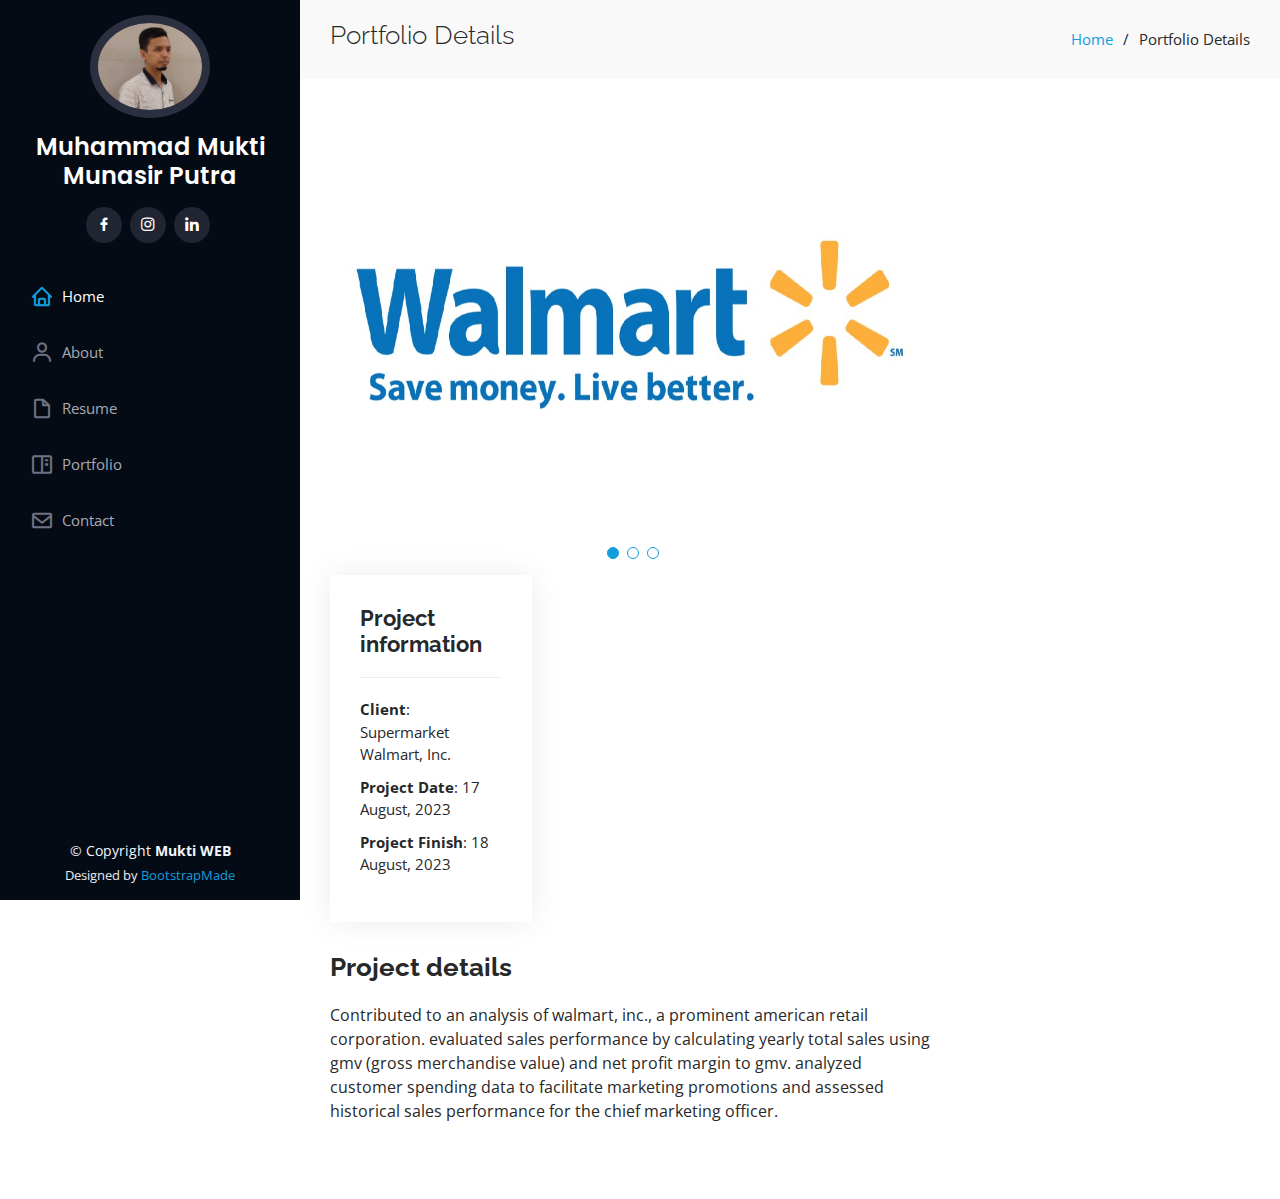
<file: portfolio-details-2.html>
<!DOCTYPE html>
<html lang="en">

<head>
  <meta charset="utf-8">
  <meta content="width=device-width, initial-scale=1.0" name="viewport">

  <title>Portfolio Muhammad Mukti Munasir Putra </title>
  <meta content="" name="description">
  <meta content="" name="keywords">

  <!-- Favicons -->
  <link href="assets/img/favicon.png" rel="icon">
  <link href="assets/img/apple-touch-icon.png" rel="apple-touch-icon">

  <!-- Google Fonts -->
  <link href="https://fonts.googleapis.com/css?family=Open+Sans:300,300i,400,400i,600,600i,700,700i|Raleway:300,300i,400,400i,500,500i,600,600i,700,700i|Poppins:300,300i,400,400i,500,500i,600,600i,700,700i" rel="stylesheet">

  <!-- Vendor CSS Files -->
  <link href="assets/vendor/aos/aos.css" rel="stylesheet">
  <link href="assets/vendor/bootstrap/css/bootstrap.min.css" rel="stylesheet">
  <link href="assets/vendor/bootstrap-icons/bootstrap-icons.css" rel="stylesheet">
  <link href="assets/vendor/boxicons/css/boxicons.min.css" rel="stylesheet">
  <link href="assets/vendor/glightbox/css/glightbox.min.css" rel="stylesheet">
  <link href="assets/vendor/swiper/swiper-bundle.min.css" rel="stylesheet">

  <!-- Template Main CSS File -->
  <link href="assets/css/style.css" rel="stylesheet">

  <!-- =======================================================
  * Template Name: iPortfolio
  * Updated: Jul 27 2023 with Bootstrap v5.3.1
  * Template URL: https://bootstrapmade.com/iportfolio-bootstrap-portfolio-websites-template/
  * Author: BootstrapMade.com
  * License: https://bootstrapmade.com/license/
  ======================================================== -->
</head>

<body>

  <!-- ======= Mobile nav toggle button ======= -->
  <i class="bi bi-list mobile-nav-toggle d-xl-none"></i>

  <!-- ======= Header ======= -->
  <header id="header">
    <div class="d-flex flex-column">

      <div class="profile">
        <img src="assets/img/profile-img.jpg" alt="" class="img-fluid rounded-circle">
        <h1 class="text-light"><a href="index.html">Muhammad Mukti</a></h1>
        <h1 class="text-light"><a href="index.html">Munasir Putra</a></h1>
        <div class="social-links mt-3 text-center">
          <!-- <a href="#" class="twitter"><i class="bx bxl-twitter"></i></a>-->
          <a href="https://www.facebook.com/profile.php?id=100086907996383&mibextid=ZbWKwL" class="facebook" target="_blank"><i class="bx bxl-facebook"></i></a>
          <a href="https://www.instagram.com/mukti60/" class="instagram" target="_blank"><i class="bx bxl-instagram"></i></a>
          <!-- <a href="#" class="google-plus"><i class="bx bxl-skype"></i></a> -->
          <a href="https://www.linkedin.com/in/muhammad-mukti-munasir-putra-99b8a3bb/" class="linkedin" target="_blank"><i class="bx bxl-linkedin"></i></a>
        </div>
      </div>

      <nav id="navbar" class="nav-menu navbar">
        <ul>
          <li><a href="index.html" class="nav-link scrollto active"><i class="bx bx-home"></i> <span>Home</span></a></li>
          <li><a href="index.html#about" class="nav-link scrollto"><i class="bx bx-user"></i> <span>About</span></a></li>
          <li><a href="index.html#resume" class="nav-link scrollto"><i class="bx bx-file-blank"></i> <span>Resume</span></a></li>
          <li><a href="index.html#portfolio" class="nav-link scrollto"><i class="bx bx-book-content"></i> <span>Portfolio</span></a></li>
          <!-- <li><a href="#services" class="nav-link scrollto"><i class="bx bx-server"></i> <span>Services</span></a></li> -->
          <li><a href="index.html#contact" class="nav-link scrollto"><i class="bx bx-envelope"></i> <span>Contact</span></a></li>
        </ul>
      </nav><!-- .nav-menu -->
    </div>
  </header><!-- End Header -->

  <main id="main">

    <!-- ======= Breadcrumbs ======= -->
    <section id="breadcrumbs" class="breadcrumbs">
      <div class="container">

        <div class="d-flex justify-content-between align-items-center">
          <h2>Portfolio Details</h2>
          <ol>
            <li><a href="index.html">Home</a></li>
            <li>Portfolio Details</li>
          </ol>
        </div>

      </div>
    </section><!-- End Breadcrumbs -->

    <!-- ======= Portfolio Details Section ======= -->
    <section id="portfolio-details" class="portfolio-details">
      <div class="container">

        <div class="row gy-4">

          <div class="col-lg-8">
            <div class="portfolio-details-slider swiper">
              <div class="swiper-wrapper align-items-center">

                <div class="swiper-slide">
                  <img src="assets/img/portfolio/portfolio-details2-1.jpg" alt="">
                </div>

                <div class="swiper-slide">
                  <img src="assets/img/portfolio/portfolio-details2-2.jpg" alt="">
                </div>

                <div class="swiper-slide">
                  <img src="assets/img/portfolio/portfolio-details2-3.jpg" alt="">
                </div>

              </div>
              <div class="swiper-pagination"></div>
            </div>

          <div class="col-lg-4">
            <div class="portfolio-info">
              <h3>Project information</h3>
              <ul>
                <li><strong>Client</strong>: Supermarket Walmart, Inc.</li>
                <li><strong>Project Date</strong>: 17 August, 2023</li>
                <li><strong>Project Finish</strong>: 18 August, 2023</li>
                <!--<li><strong>Certificate</strong>: <a href="https://drive.google.com/file/d/1UHr11CYxhXmkJGfk4pk5-vkGCDEw8Xuc/view?usp=sharing" target="_blank">
                  Certified Data Analyst</a>
                </li>-->
              </ul>
            </div>
          </div>

          <div class="portfolio-description">
            <h2>Project details</h2>
            <p>
              Contributed to an analysis of walmart, inc., a prominent american retail corporation. evaluated sales performance by
              calculating yearly total sales using gmv (gross merchandise value) and net profit margin to gmv. analyzed customer
              spending data to facilitate marketing promotions and assessed historical sales performance for the chief marketing officer.
            </p>
          </div>
        </div>

        </div>

      </div>
    </section><!-- End Portfolio Details Section -->

  </main><!-- End #main -->

  <!-- ======= Footer ======= -->
  <footer id="footer">
    <div class="container">
      <div class="copyright">
        &copy; Copyright <strong><span>Mukti WEB</span></strong>
      </div>
      <div class="credits">
        <!-- All the links in the footer should remain intact. -->
        <!-- You can delete the links only if you purchased the pro version. -->
        <!-- Licensing information: https://bootstrapmade.com/license/ -->
        <!-- Purchase the pro version with working PHP/AJAX contact form: https://bootstrapmade.com/iportfolio-bootstrap-portfolio-websites-template/ -->
        Designed by <a href="https://bootstrapmade.com/">BootstrapMade</a>
      </div>
    </div>
  </footer><!-- End  Footer -->

  <a href="#" class="back-to-top d-flex align-items-center justify-content-center"><i class="bi bi-arrow-up-short"></i></a>

  <!-- Vendor JS Files -->
  <script src="assets/vendor/purecounter/purecounter_vanilla.js"></script>
  <script src="assets/vendor/aos/aos.js"></script>
  <script src="assets/vendor/bootstrap/js/bootstrap.bundle.min.js"></script>
  <script src="assets/vendor/glightbox/js/glightbox.min.js"></script>
  <script src="assets/vendor/isotope-layout/isotope.pkgd.min.js"></script>
  <script src="assets/vendor/swiper/swiper-bundle.min.js"></script>
  <script src="assets/vendor/typed.js/typed.umd.js"></script>
  <script src="assets/vendor/waypoints/noframework.waypoints.js"></script>
  <script src="assets/vendor/php-email-form/validate.js"></script>

  <!-- Template Main JS File -->
  <script src="assets/js/main.js"></script>

</body>

</html>
</file>
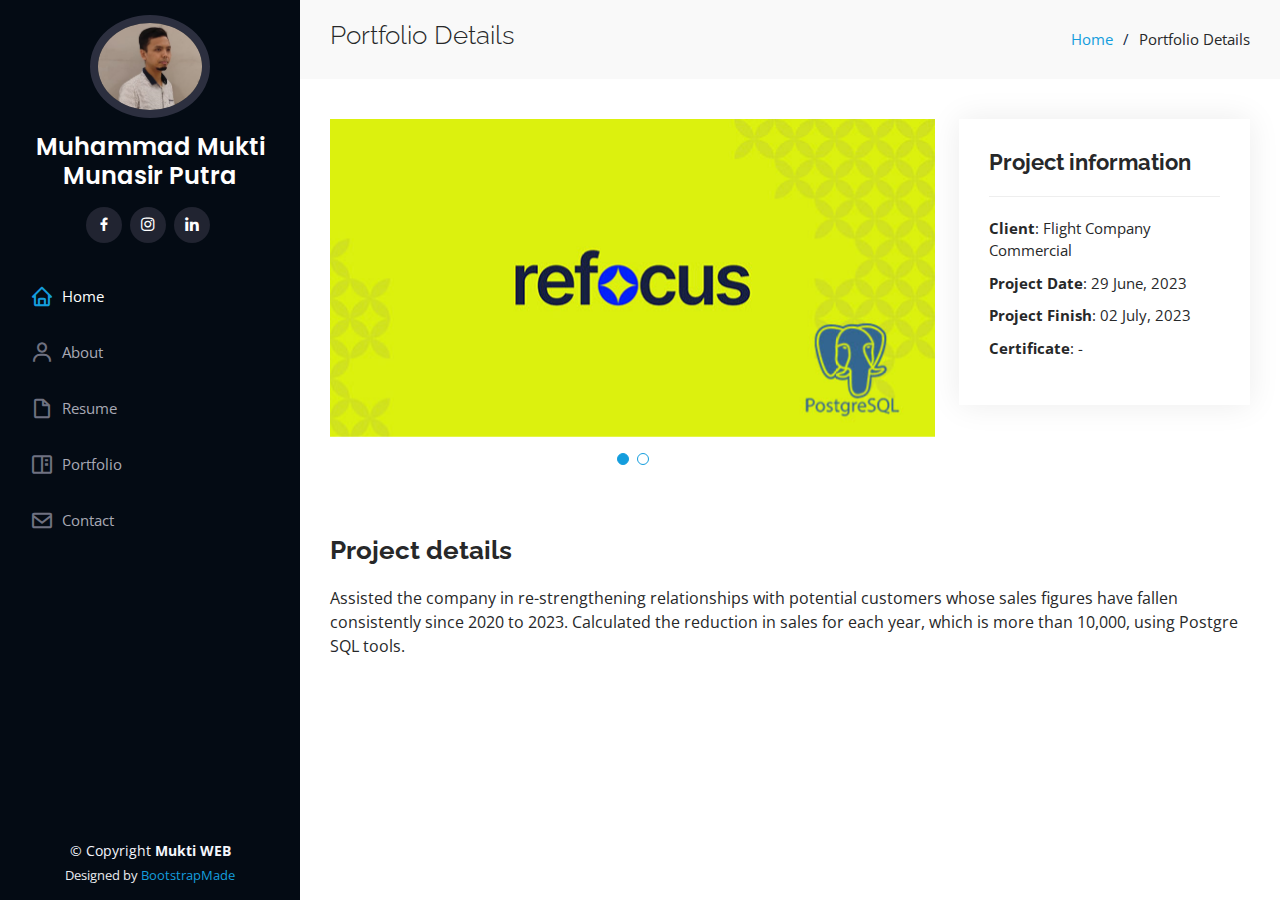
<file: portfolio-details-3.html>
<!DOCTYPE html>
<html lang="en">

<head>
  <meta charset="utf-8">
  <meta content="width=device-width, initial-scale=1.0" name="viewport">

  <title>Portfolio Muhammad Mukti Munasir Putra </title>
  <meta content="" name="description">
  <meta content="" name="keywords">

  <!-- Favicons -->
  <link href="assets/img/favicon.png" rel="icon">
  <link href="assets/img/apple-touch-icon.png" rel="apple-touch-icon">

  <!-- Google Fonts -->
  <link href="https://fonts.googleapis.com/css?family=Open+Sans:300,300i,400,400i,600,600i,700,700i|Raleway:300,300i,400,400i,500,500i,600,600i,700,700i|Poppins:300,300i,400,400i,500,500i,600,600i,700,700i" rel="stylesheet">

  <!-- Vendor CSS Files -->
  <link href="assets/vendor/aos/aos.css" rel="stylesheet">
  <link href="assets/vendor/bootstrap/css/bootstrap.min.css" rel="stylesheet">
  <link href="assets/vendor/bootstrap-icons/bootstrap-icons.css" rel="stylesheet">
  <link href="assets/vendor/boxicons/css/boxicons.min.css" rel="stylesheet">
  <link href="assets/vendor/glightbox/css/glightbox.min.css" rel="stylesheet">
  <link href="assets/vendor/swiper/swiper-bundle.min.css" rel="stylesheet">

  <!-- Template Main CSS File -->
  <link href="assets/css/style.css" rel="stylesheet">

  <!-- =======================================================
  * Template Name: iPortfolio
  * Updated: Jul 27 2023 with Bootstrap v5.3.1
  * Template URL: https://bootstrapmade.com/iportfolio-bootstrap-portfolio-websites-template/
  * Author: BootstrapMade.com
  * License: https://bootstrapmade.com/license/
  ======================================================== -->
</head>

<body>

  <!-- ======= Mobile nav toggle button ======= -->
  <i class="bi bi-list mobile-nav-toggle d-xl-none"></i>

  <!-- ======= Header ======= -->
  <header id="header">
    <div class="d-flex flex-column">

      <div class="profile">
        <img src="assets/img/profile-img.jpg" alt="" class="img-fluid rounded-circle">
        <h1 class="text-light"><a href="index.html">Muhammad Mukti</a></h1>
        <h1 class="text-light"><a href="index.html">Munasir Putra</a></h1>
        <div class="social-links mt-3 text-center">
          <!-- <a href="#" class="twitter"><i class="bx bxl-twitter"></i></a>-->
          <a href="https://www.facebook.com/profile.php?id=100086907996383&mibextid=ZbWKwL" class="facebook" target="_blank"><i class="bx bxl-facebook"></i></a>
          <a href="https://www.instagram.com/mukti60/" class="instagram" target="_blank"><i class="bx bxl-instagram"></i></a>
          <!-- <a href="#" class="google-plus"><i class="bx bxl-skype"></i></a> -->
          <a href="https://www.linkedin.com/in/muhammad-mukti-munasir-putra-99b8a3bb/" class="linkedin" target="_blank"><i class="bx bxl-linkedin"></i></a>
        </div>
      </div>

      <nav id="navbar" class="nav-menu navbar">
        <ul>
          <li><a href="index.html" class="nav-link scrollto active"><i class="bx bx-home"></i> <span>Home</span></a></li>
          <li><a href="index.html#about" class="nav-link scrollto"><i class="bx bx-user"></i> <span>About</span></a></li>
          <li><a href="index.html#resume" class="nav-link scrollto"><i class="bx bx-file-blank"></i> <span>Resume</span></a></li>
          <li><a href="index.html#portfolio" class="nav-link scrollto"><i class="bx bx-book-content"></i> <span>Portfolio</span></a></li>
          <!-- <li><a href="#services" class="nav-link scrollto"><i class="bx bx-server"></i> <span>Services</span></a></li> -->
          <li><a href="index.html#contact" class="nav-link scrollto"><i class="bx bx-envelope"></i> <span>Contact</span></a></li>
        </ul>
      </nav><!-- .nav-menu -->
    </div>
  </header><!-- End Header -->

  <main id="main">

    <!-- ======= Breadcrumbs ======= -->
    <section id="breadcrumbs" class="breadcrumbs">
      <div class="container">

        <div class="d-flex justify-content-between align-items-center">
          <h2>Portfolio Details</h2>
          <ol>
            <li><a href="index.html">Home</a></li>
            <li>Portfolio Details</li>
          </ol>
        </div>

      </div>
    </section><!-- End Breadcrumbs -->

    <!-- ======= Portfolio Details Section ======= -->
    <section id="portfolio-details" class="portfolio-details">
      <div class="container">

        <div class="row gy-4">

          <div class="col-lg-8">
            <div class="portfolio-details-slider swiper">
              <div class="swiper-wrapper align-items-center">

                <div class="swiper-slide">
                  <img src="assets/img/portfolio/portfolio-details3-1.jpg" alt="">
                </div>

                <div class="swiper-slide">
                  <img src="assets/img/portfolio/portfolio-details3-2.jpg" alt="">
                </div>

                <!--<div class="swiper-slide">
                  <img src="assets/img/portfolio/portfolio-details-3.jpg" alt="">
                </div>-->

              </div>
              <div class="swiper-pagination"></div>
            </div>
        </div>
        <div class="col-lg-4">
          <div class="portfolio-info">
            <h3>Project information</h3>
            <ul>
              <li><strong>Client</strong>: Flight Company Commercial</li>
              <li><strong>Project Date</strong>: 29 June, 2023</li>
              <li><strong>Project Finish</strong>: 02 July, 2023</li>
              <li><strong>Certificate</strong>: -<!--<a href="https://drive.google.com/file/d/1UHr11CYxhXmkJGfk4pk5-vkGCDEw8Xuc/view?usp=sharing" target="_blank">
                Certified Data Analyst</a>-->
              </li>
            </ul>
          </div>
        </div>
        <div class="portfolio-description">
          <h2>Project details</h2>
          <p>
            Assisted the company in re-strengthening relationships with potential customers whose sales figures have fallen consistently since 2020 to 2023. Calculated the reduction in sales for each year, which is more than 10,000, using Postgre SQL tools.
          </p>
        </div>
      </div>

      </div>
    </section><!-- End Portfolio Details Section -->

  </main><!-- End #main -->

  <!-- ======= Footer ======= -->
  <footer id="footer">
    <div class="container">
      <div class="copyright">
        &copy; Copyright <strong><span>Mukti WEB</span></strong>
      </div>
      <div class="credits">
        <!-- All the links in the footer should remain intact. -->
        <!-- You can delete the links only if you purchased the pro version. -->
        <!-- Licensing information: https://bootstrapmade.com/license/ -->
        <!-- Purchase the pro version with working PHP/AJAX contact form: https://bootstrapmade.com/iportfolio-bootstrap-portfolio-websites-template/ -->
        Designed by <a href="https://bootstrapmade.com/">BootstrapMade</a>
      </div>
    </div>
  </footer><!-- End  Footer -->

  <a href="#" class="back-to-top d-flex align-items-center justify-content-center"><i class="bi bi-arrow-up-short"></i></a>

  <!-- Vendor JS Files -->
  <script src="assets/vendor/purecounter/purecounter_vanilla.js"></script>
  <script src="assets/vendor/aos/aos.js"></script>
  <script src="assets/vendor/bootstrap/js/bootstrap.bundle.min.js"></script>
  <script src="assets/vendor/glightbox/js/glightbox.min.js"></script>
  <script src="assets/vendor/isotope-layout/isotope.pkgd.min.js"></script>
  <script src="assets/vendor/swiper/swiper-bundle.min.js"></script>
  <script src="assets/vendor/typed.js/typed.umd.js"></script>
  <script src="assets/vendor/waypoints/noframework.waypoints.js"></script>
  <script src="assets/vendor/php-email-form/validate.js"></script>

  <!-- Template Main JS File -->
  <script src="assets/js/main.js"></script>

</body>

</html>
</file>
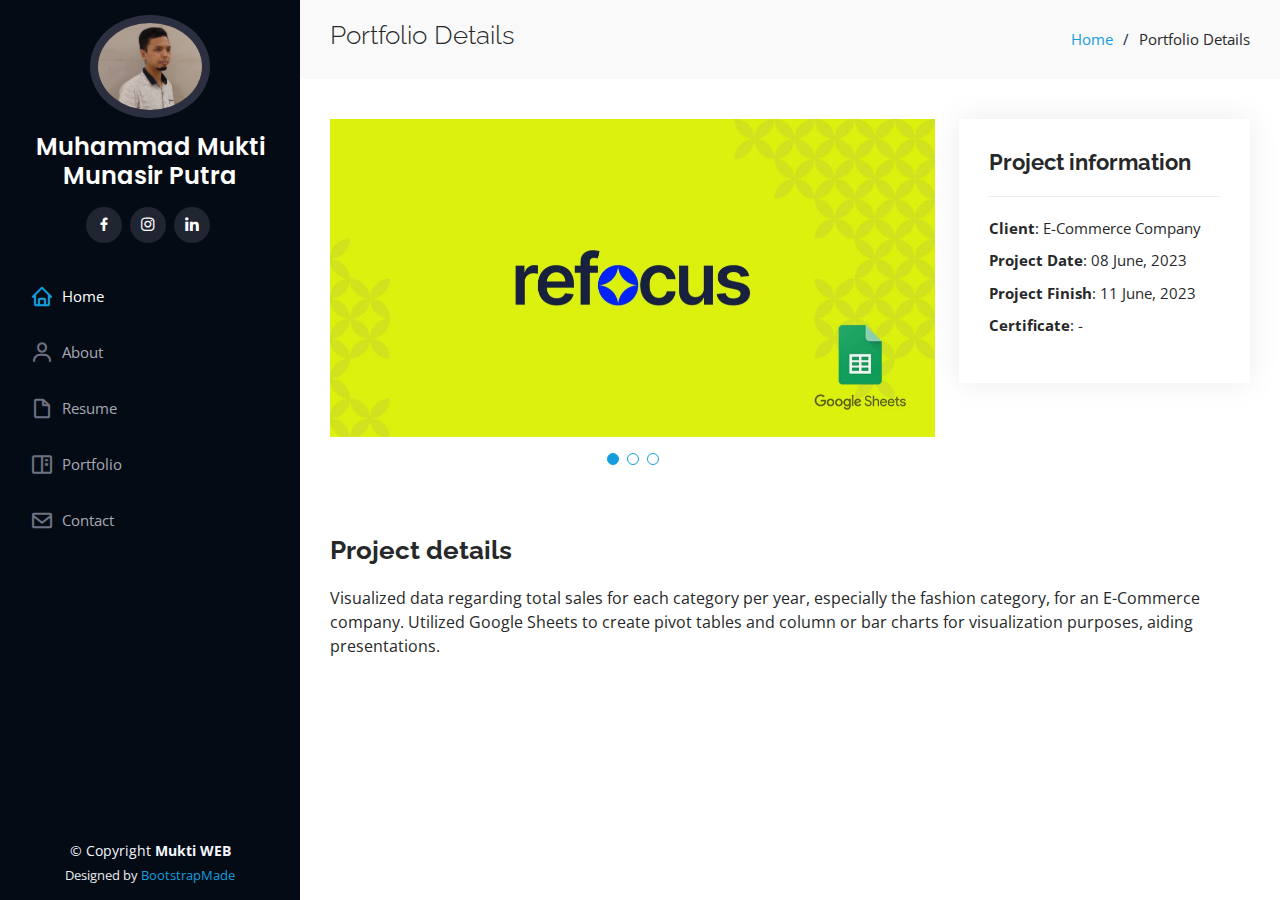
<file: portfolio-details-4.html>
<!DOCTYPE html>
<html lang="en">

<head>
  <meta charset="utf-8">
  <meta content="width=device-width, initial-scale=1.0" name="viewport">

  <title>Portfolio Muhammad Mukti Munasir Putra </title>
  <meta content="" name="description">
  <meta content="" name="keywords">

  <!-- Favicons -->
  <link href="assets/img/favicon.png" rel="icon">
  <link href="assets/img/apple-touch-icon.png" rel="apple-touch-icon">

  <!-- Google Fonts -->
  <link href="https://fonts.googleapis.com/css?family=Open+Sans:300,300i,400,400i,600,600i,700,700i|Raleway:300,300i,400,400i,500,500i,600,600i,700,700i|Poppins:300,300i,400,400i,500,500i,600,600i,700,700i" rel="stylesheet">

  <!-- Vendor CSS Files -->
  <link href="assets/vendor/aos/aos.css" rel="stylesheet">
  <link href="assets/vendor/bootstrap/css/bootstrap.min.css" rel="stylesheet">
  <link href="assets/vendor/bootstrap-icons/bootstrap-icons.css" rel="stylesheet">
  <link href="assets/vendor/boxicons/css/boxicons.min.css" rel="stylesheet">
  <link href="assets/vendor/glightbox/css/glightbox.min.css" rel="stylesheet">
  <link href="assets/vendor/swiper/swiper-bundle.min.css" rel="stylesheet">

  <!-- Template Main CSS File -->
  <link href="assets/css/style.css" rel="stylesheet">

  <!-- =======================================================
  * Template Name: iPortfolio
  * Updated: Jul 27 2023 with Bootstrap v5.3.1
  * Template URL: https://bootstrapmade.com/iportfolio-bootstrap-portfolio-websites-template/
  * Author: BootstrapMade.com
  * License: https://bootstrapmade.com/license/
  ======================================================== -->
</head>

<body>

  <!-- ======= Mobile nav toggle button ======= -->
  <i class="bi bi-list mobile-nav-toggle d-xl-none"></i>

  <!-- ======= Header ======= -->
  <header id="header">
    <div class="d-flex flex-column">

      <div class="profile">
        <img src="assets/img/profile-img.jpg" alt="" class="img-fluid rounded-circle">
        <h1 class="text-light"><a href="index.html">Muhammad Mukti</a></h1>
        <h1 class="text-light"><a href="index.html">Munasir Putra</a></h1>
        <div class="social-links mt-3 text-center">
          <!-- <a href="#" class="twitter"><i class="bx bxl-twitter"></i></a>-->
          <a href="https://www.facebook.com/profile.php?id=100086907996383&mibextid=ZbWKwL" class="facebook" target="_blank"><i class="bx bxl-facebook"></i></a>
          <a href="https://www.instagram.com/mukti60/" class="instagram" target="_blank"><i class="bx bxl-instagram"></i></a>
          <!-- <a href="#" class="google-plus"><i class="bx bxl-skype"></i></a> -->
          <a href="https://www.linkedin.com/in/muhammad-mukti-munasir-putra-99b8a3bb/" class="linkedin" target="_blank"><i class="bx bxl-linkedin"></i></a>
        </div>
      </div>

      <nav id="navbar" class="nav-menu navbar">
        <ul>
          <li><a href="index.html" class="nav-link scrollto active"><i class="bx bx-home"></i> <span>Home</span></a></li>
          <li><a href="index.html#about" class="nav-link scrollto"><i class="bx bx-user"></i> <span>About</span></a></li>
          <li><a href="index.html#resume" class="nav-link scrollto"><i class="bx bx-file-blank"></i> <span>Resume</span></a></li>
          <li><a href="index.html#portfolio" class="nav-link scrollto"><i class="bx bx-book-content"></i> <span>Portfolio</span></a></li>
          <!-- <li><a href="#services" class="nav-link scrollto"><i class="bx bx-server"></i> <span>Services</span></a></li> -->
          <li><a href="index.html#contact" class="nav-link scrollto"><i class="bx bx-envelope"></i> <span>Contact</span></a></li>
        </ul>
      </nav><!-- .nav-menu -->
    </div>
  </header><!-- End Header -->

  <main id="main">

    <!-- ======= Breadcrumbs ======= -->
    <section id="breadcrumbs" class="breadcrumbs">
      <div class="container">

        <div class="d-flex justify-content-between align-items-center">
          <h2>Portfolio Details</h2>
          <ol>
            <li><a href="index.html">Home</a></li>
            <li>Portfolio Details</li>
          </ol>
        </div>

      </div>
    </section><!-- End Breadcrumbs -->

    <!-- ======= Portfolio Details Section ======= -->
    <section id="portfolio-details" class="portfolio-details">
      <div class="container">

        <div class="row gy-4">

          <div class="col-lg-8">
            <div class="portfolio-details-slider swiper">
              <div class="swiper-wrapper align-items-center">

                <div class="swiper-slide">
                  <img src="assets/img/portfolio/portfolio-details4-1.jpg" alt="">
                </div>

                <div class="swiper-slide">
                  <img src="assets/img/portfolio/portfolio-details4-2.jpg" alt="">
                </div>

                <div class="swiper-slide">
                  <img src="assets/img/portfolio/portfolio-details4-3.jpg" alt="">
                </div>

              </div>
              <div class="swiper-pagination"></div>
            </div>
        </div>
        <div class="col-lg-4">
          <div class="portfolio-info">
            <h3>Project information</h3>
            <ul>
              <li><strong>Client</strong>: E-Commerce Company</li>
              <li><strong>Project Date</strong>: 08 June, 2023</li>
              <li><strong>Project Finish</strong>: 11 June, 2023</li>
              <li><strong>Certificate</strong>: -<!--<a href="https://drive.google.com/file/d/1UHr11CYxhXmkJGfk4pk5-vkGCDEw8Xuc/view?usp=sharing" target="_blank">
                Certified Data Analyst</a>-->
              </li>
            </ul>
          </div>
        </div>
        <div class="portfolio-description">
          <h2>Project details</h2>
          <p>
            Visualized data regarding total sales for each category per year, especially the fashion category, for an E-Commerce company. Utilized Google Sheets to create pivot tables and column or bar charts for visualization purposes, aiding presentations.
          </p>
        </div>
      </div>

      </div>
    </section><!-- End Portfolio Details Section -->

  </main><!-- End #main -->

  <!-- ======= Footer ======= -->
  <footer id="footer">
    <div class="container">
      <div class="copyright">
        &copy; Copyright <strong><span>Mukti WEB</span></strong>
      </div>
      <div class="credits">
        <!-- All the links in the footer should remain intact. -->
        <!-- You can delete the links only if you purchased the pro version. -->
        <!-- Licensing information: https://bootstrapmade.com/license/ -->
        <!-- Purchase the pro version with working PHP/AJAX contact form: https://bootstrapmade.com/iportfolio-bootstrap-portfolio-websites-template/ -->
        Designed by <a href="https://bootstrapmade.com/">BootstrapMade</a>
      </div>
    </div>
  </footer><!-- End  Footer -->

  <a href="#" class="back-to-top d-flex align-items-center justify-content-center"><i class="bi bi-arrow-up-short"></i></a>

  <!-- Vendor JS Files -->
  <script src="assets/vendor/purecounter/purecounter_vanilla.js"></script>
  <script src="assets/vendor/aos/aos.js"></script>
  <script src="assets/vendor/bootstrap/js/bootstrap.bundle.min.js"></script>
  <script src="assets/vendor/glightbox/js/glightbox.min.js"></script>
  <script src="assets/vendor/isotope-layout/isotope.pkgd.min.js"></script>
  <script src="assets/vendor/swiper/swiper-bundle.min.js"></script>
  <script src="assets/vendor/typed.js/typed.umd.js"></script>
  <script src="assets/vendor/waypoints/noframework.waypoints.js"></script>
  <script src="assets/vendor/php-email-form/validate.js"></script>

  <!-- Template Main JS File -->
  <script src="assets/js/main.js"></script>

</body>

</html>
</file>
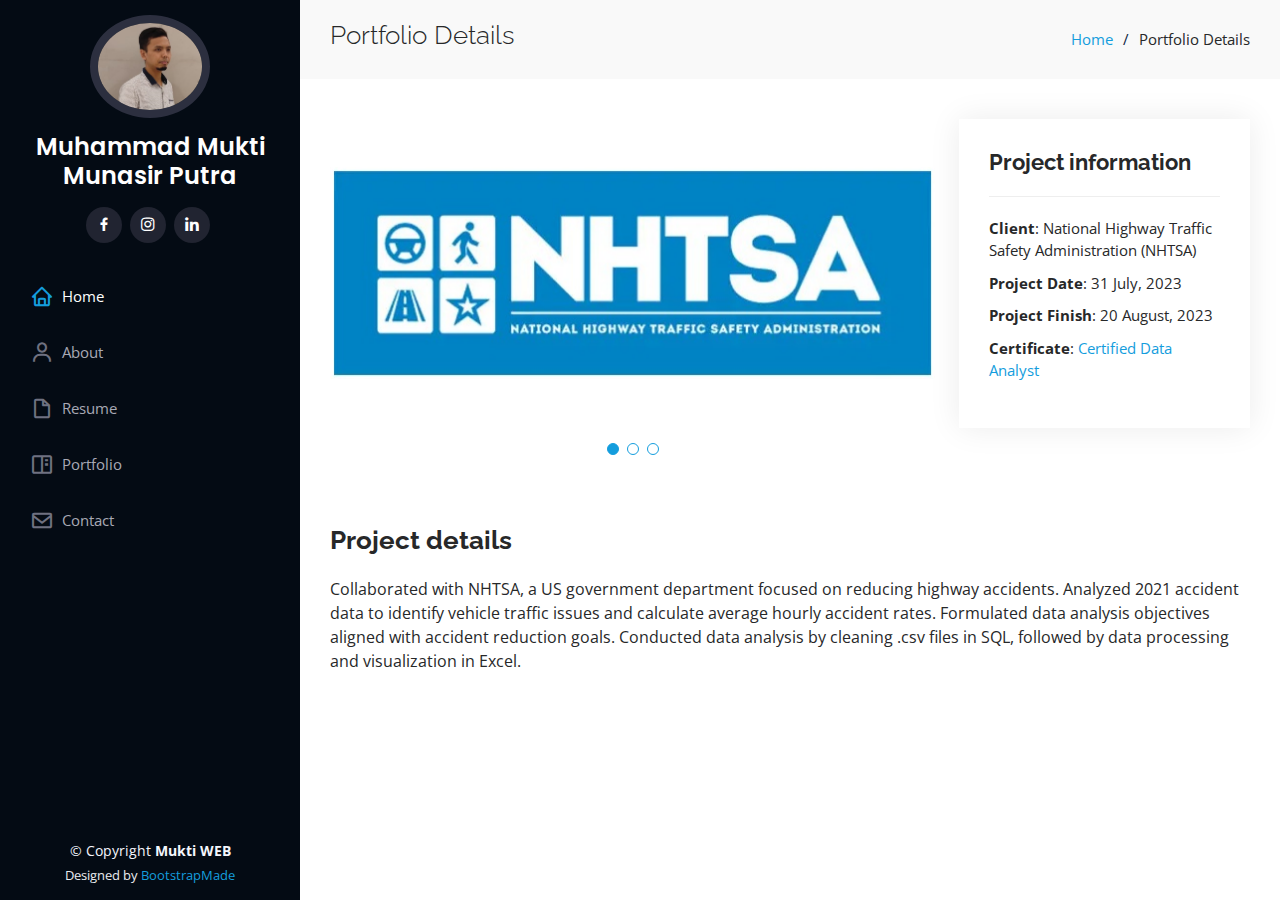
<file: portfolio-details.html>
<!DOCTYPE html>
<html lang="en">

<head>
  <meta charset="utf-8">
  <meta content="width=device-width, initial-scale=1.0" name="viewport">

  <title>Portfolio Muhammad Mukti Munasir Putra </title>
  <meta content="" name="description">
  <meta content="" name="keywords">

  <!-- Favicons -->
  <link href="assets/img/favicon.png" rel="icon">
  <link href="assets/img/apple-touch-icon.png" rel="apple-touch-icon">

  <!-- Google Fonts -->
  <link href="https://fonts.googleapis.com/css?family=Open+Sans:300,300i,400,400i,600,600i,700,700i|Raleway:300,300i,400,400i,500,500i,600,600i,700,700i|Poppins:300,300i,400,400i,500,500i,600,600i,700,700i" rel="stylesheet">

  <!-- Vendor CSS Files -->
  <link href="assets/vendor/aos/aos.css" rel="stylesheet">
  <link href="assets/vendor/bootstrap/css/bootstrap.min.css" rel="stylesheet">
  <link href="assets/vendor/bootstrap-icons/bootstrap-icons.css" rel="stylesheet">
  <link href="assets/vendor/boxicons/css/boxicons.min.css" rel="stylesheet">
  <link href="assets/vendor/glightbox/css/glightbox.min.css" rel="stylesheet">
  <link href="assets/vendor/swiper/swiper-bundle.min.css" rel="stylesheet">

  <!-- Template Main CSS File -->
  <link href="assets/css/style.css" rel="stylesheet">

  <!-- =======================================================
  * Template Name: iPortfolio
  * Updated: Jul 27 2023 with Bootstrap v5.3.1
  * Template URL: https://bootstrapmade.com/iportfolio-bootstrap-portfolio-websites-template/
  * Author: BootstrapMade.com
  * License: https://bootstrapmade.com/license/
  ======================================================== -->
</head>

<body>

  <!-- ======= Mobile nav toggle button ======= -->
  <i class="bi bi-list mobile-nav-toggle d-xl-none"></i>

  <!-- ======= Header ======= -->
  <header id="header">
    <div class="d-flex flex-column">

      <div class="profile">
        <img src="assets/img/profile-img.jpg" alt="" class="img-fluid rounded-circle">
        <h1 class="text-light"><a href="index.html">Muhammad Mukti</a></h1>
        <h1 class="text-light"><a href="index.html">Munasir Putra</a></h1>
        <div class="social-links mt-3 text-center">
          <!-- <a href="#" class="twitter"><i class="bx bxl-twitter"></i></a>-->
          <a href="https://www.facebook.com/profile.php?id=100086907996383&mibextid=ZbWKwL" class="facebook" target="_blank"><i class="bx bxl-facebook"></i></a>
          <a href="https://www.instagram.com/mukti60/" class="instagram" target="_blank"><i class="bx bxl-instagram"></i></a>
          <!-- <a href="#" class="google-plus"><i class="bx bxl-skype"></i></a> -->
          <a href="https://www.linkedin.com/in/muhammad-mukti-munasir-putra-99b8a3bb/" class="linkedin" target="_blank"><i class="bx bxl-linkedin"></i></a>
        </div>
      </div>

      <nav id="navbar" class="nav-menu navbar">
        <ul>
          <li><a href="index.html" class="nav-link scrollto active"><i class="bx bx-home"></i> <span>Home</span></a></li>
          <li><a href="index.html#about" class="nav-link scrollto"><i class="bx bx-user"></i> <span>About</span></a></li>
          <li><a href="index.html#resume" class="nav-link scrollto"><i class="bx bx-file-blank"></i> <span>Resume</span></a></li>
          <li><a href="index.html#portfolio" class="nav-link scrollto"><i class="bx bx-book-content"></i> <span>Portfolio</span></a></li>
          <!-- <li><a href="#services" class="nav-link scrollto"><i class="bx bx-server"></i> <span>Services</span></a></li> -->
          <li><a href="index.html#contact" class="nav-link scrollto"><i class="bx bx-envelope"></i> <span>Contact</span></a></li>
        </ul>
      </nav><!-- .nav-menu -->
    </div>
  </header><!-- End Header -->

  <main id="main">

    <!-- ======= Breadcrumbs ======= -->
    <section id="breadcrumbs" class="breadcrumbs">
      <div class="container">

        <div class="d-flex justify-content-between align-items-center">
          <h2>Portfolio Details</h2>
          <ol>
            <li><a href="index.html">Home</a></li>
            <li>Portfolio Details</li>
          </ol>
        </div>

      </div>
    </section><!-- End Breadcrumbs -->

    <!-- ======= Portfolio Details Section ======= -->
    <section id="portfolio-details" class="portfolio-details">
      <div class="container">

        <div class="row gy-4">

          <div class="col-lg-8">
            <div class="portfolio-details-slider swiper">
              <div class="swiper-wrapper align-items-center">

                <div class="swiper-slide">
                  <img src="assets/img/portfolio/portfolio-details-1.jpg" alt="">
                </div>

                <div class="swiper-slide">
                  <img src="assets/img/portfolio/portfolio-details-2.jpg" alt="">
                </div>

                <div class="swiper-slide">
                  <img src="assets/img/portfolio/portfolio-details-3.jpg" alt="">
                </div>

              </div>
              <div class="swiper-pagination"></div>
            </div>
        </div>
        <div class="col-lg-4">
          <div class="portfolio-info">
            <h3>Project information</h3>
            <ul>
              <li><strong>Client</strong>: National Highway Traffic Safety Administration (NHTSA)</li>
              <li><strong>Project Date</strong>: 31 July, 2023</li>
              <li><strong>Project Finish</strong>: 20 August, 2023</li>
              <li><strong>Certificate</strong>: <a href="https://drive.google.com/file/d/1UHr11CYxhXmkJGfk4pk5-vkGCDEw8Xuc/view?usp=sharing" target="_blank">
                Certified Data Analyst</a>
              </li>
            </ul>
          </div>
        </div>
        <div class="portfolio-description">
          <h2>Project details</h2>
          <p>
            Collaborated  with  NHTSA,  a  US  government  department  focused  on  reducing  highway  accidents.  Analyzed 
            2021 accident data to identify vehicle traffic issues and calculate average hourly accident rates. Formulated data
            analysis objectives aligned with accident reduction goals. Conducted data analysis by cleaning .csv files in SQL,
            followed by data processing and visualization in Excel.
          </p>
        </div>
      </div>

      </div>
    </section><!-- End Portfolio Details Section -->

  </main><!-- End #main -->

  <!-- ======= Footer ======= -->
  <footer id="footer">
    <div class="container">
      <div class="copyright">
        &copy; Copyright <strong><span>Mukti WEB</span></strong>
      </div>
      <div class="credits">
        <!-- All the links in the footer should remain intact. -->
        <!-- You can delete the links only if you purchased the pro version. -->
        <!-- Licensing information: https://bootstrapmade.com/license/ -->
        <!-- Purchase the pro version with working PHP/AJAX contact form: https://bootstrapmade.com/iportfolio-bootstrap-portfolio-websites-template/ -->
        Designed by <a href="https://bootstrapmade.com/">BootstrapMade</a>
      </div>
    </div>
  </footer><!-- End  Footer -->

  <a href="#" class="back-to-top d-flex align-items-center justify-content-center"><i class="bi bi-arrow-up-short"></i></a>

  <!-- Vendor JS Files -->
  <script src="assets/vendor/purecounter/purecounter_vanilla.js"></script>
  <script src="assets/vendor/aos/aos.js"></script>
  <script src="assets/vendor/bootstrap/js/bootstrap.bundle.min.js"></script>
  <script src="assets/vendor/glightbox/js/glightbox.min.js"></script>
  <script src="assets/vendor/isotope-layout/isotope.pkgd.min.js"></script>
  <script src="assets/vendor/swiper/swiper-bundle.min.js"></script>
  <script src="assets/vendor/typed.js/typed.umd.js"></script>
  <script src="assets/vendor/waypoints/noframework.waypoints.js"></script>
  <script src="assets/vendor/php-email-form/validate.js"></script>

  <!-- Template Main JS File -->
  <script src="assets/js/main.js"></script>

</body>

</html>
</file>
<file: assets/css/style.css>
/**
* Template Name: iPortfolio
* Updated: Jul 27 2023 with Bootstrap v5.3.1
* Template URL: https://bootstrapmade.com/iportfolio-bootstrap-portfolio-websites-template/
* Author: BootstrapMade.com
* License: https://bootstrapmade.com/license/
*/

/*--------------------------------------------------------------
# General
--------------------------------------------------------------*/
body {
  font-family: "Open Sans", sans-serif;
  color: #272829;
}

a {
  color: #149ddd;
  text-decoration: none;
}

a:hover {
  color: #37b3ed;
  text-decoration: none;
}

h1,
h2,
h3,
h4,
h5,
h6 {
  font-family: "Raleway", sans-serif;
}

/*--------------------------------------------------------------
# Back to top button
--------------------------------------------------------------*/
.back-to-top {
  position: fixed;
  visibility: hidden;
  opacity: 0;
  right: 15px;
  bottom: 15px;
  z-index: 996;
  background: #149ddd;
  width: 40px;
  height: 40px;
  border-radius: 50px;
  transition: all 0.4s;
}

.back-to-top i {
  font-size: 28px;
  color: #fff;
  line-height: 0;
}

.back-to-top:hover {
  background: #2eafec;
  color: #fff;
}

.back-to-top.active {
  visibility: visible;
  opacity: 1;
}

/*--------------------------------------------------------------
# Header
--------------------------------------------------------------*/
#header {
  position: fixed;
  top: 0;
  left: 0;
  bottom: 0;
  width: 300px;
  transition: all ease-in-out 0.5s;
  z-index: 9997;
  transition: all 0.5s;
  padding: 0 15px;
  background: #040b14;
  overflow-y: auto;
}

#header .profile img {
  margin: 15px auto;
  display: block;
  width: 120px;
  border: 8px solid #2c2f3f;
}

#header .profile h1 {
  font-size: 24px;
  margin: 0;
  padding: 0;
  font-weight: 600;
  -moz-text-align-last: center;
  text-align-last: center;
  font-family: "Poppins", sans-serif;
}

#header .profile h1 a,
#header .profile h1 a:hover {
  color: #fff;
  text-decoration: none;
}

#header .profile .social-links a {
  font-size: 18px;
  display: inline-block;
  background: #212431;
  color: #fff;
  line-height: 1;
  padding: 8px 0;
  margin-right: 4px;
  border-radius: 50%;
  text-align: center;
  width: 36px;
  height: 36px;
  transition: 0.3s;
}

#header .profile .social-links a:hover {
  background: #149ddd;
  color: #fff;
  text-decoration: none;
}

#main {
  margin-left: 300px;
}

.container,
.container-fluid {
  padding-left: 30px;
  padding-right: 30px;
}

@media (max-width: 1199px) {
  #header {
    left: -300px;
  }

  #main {
    margin-left: 0;
  }

  .container,
  .container-fluid {
    padding-left: 12px;
    padding-right: 12px;
  }
}

/*--------------------------------------------------------------
# Navigation Menu
--------------------------------------------------------------*/
/* Desktop Navigation */
.nav-menu {
  padding: 30px 0 0 0;
}

.nav-menu * {
  margin: 0;
  padding: 0;
  list-style: none;
}

.nav-menu>ul>li {
  position: relative;
  white-space: nowrap;
}

.nav-menu a,
.nav-menu a:focus {
  display: flex;
  align-items: center;
  color: #a8a9b4;
  padding: 12px 15px;
  margin-bottom: 8px;
  transition: 0.3s;
  font-size: 15px;
}

.nav-menu a i,
.nav-menu a:focus i {
  font-size: 24px;
  padding-right: 8px;
  color: #6f7180;
}

.nav-menu a:hover,
.nav-menu .active,
.nav-menu .active:focus,
.nav-menu li:hover>a {
  text-decoration: none;
  color: #fff;
}

.nav-menu a:hover i,
.nav-menu .active i,
.nav-menu .active:focus i,
.nav-menu li:hover>a i {
  color: #149ddd;
}

/* Mobile Navigation */
.mobile-nav-toggle {
  position: fixed;
  right: 15px;
  top: 15px;
  z-index: 9998;
  border: 0;
  font-size: 24px;
  transition: all 0.4s;
  outline: none !important;
  background-color: #149ddd;
  color: #fff;
  width: 40px;
  height: 40px;
  display: inline-flex;
  align-items: center;
  justify-content: center;
  line-height: 0;
  border-radius: 50px;
  cursor: pointer;
}

.mobile-nav-active {
  overflow: hidden;
}

.mobile-nav-active #header {
  left: 0;
}

/*--------------------------------------------------------------
# Hero Section
--------------------------------------------------------------*/
#hero {
  width: 100%;
  height: 100vh;
  background: url("../img/hero-bg.jpg") top center;
  background-size: cover;
}

#hero:before {
  content: "";
  background: rgba(5, 13, 24, 0.3);
  position: absolute;
  bottom: 0;
  top: 0;
  left: 0;
  right: 0;
  z-index: 1;
}

#hero .hero-container {
  position: relative;
  z-index: 2;
  min-width: 300px;
}

#hero h1 {
  margin: 0 0 10px 0;
  font-size: 64px;
  font-weight: 700;
  line-height: 56px;
  color: #fff;
}

#hero p {
  color: #fff;
  margin-bottom: 50px;
  font-size: 26px;
  font-family: "Poppins", sans-serif;
}

#hero p span {
  color: #fff;
  padding-bottom: 4px;
  letter-spacing: 1px;
  border-bottom: 3px solid #149ddd;
}

@media (min-width: 1024px) {
  #hero {
    background-attachment: fixed;
  }
}

@media (max-width: 768px) {
  #hero h1 {
    font-size: 28px;
    line-height: 36px;
  }

  #hero h2 {
    font-size: 18px;
    line-height: 24px;
    margin-bottom: 30px;
  }
}

/*--------------------------------------------------------------
# Sections General
--------------------------------------------------------------*/
section {
  padding: 60px 0;
  overflow: hidden;
}

.section-bg {
  background: #f5f8fd;
}

.section-title {
  padding-bottom: 30px;
}

.section-title h2 {
  font-size: 32px;
  font-weight: bold;
  margin-bottom: 20px;
  padding-bottom: 20px;
  position: relative;
  color: #173b6c;
}

.section-title h2::after {
  content: "";
  position: absolute;
  display: block;
  width: 50px;
  height: 3px;
  background: #149ddd;
  bottom: 0;
  left: 0;
}

.section-title p {
  margin-bottom: 0;
}

/*--------------------------------------------------------------
# About
--------------------------------------------------------------*/
.about .content h3 {
  font-weight: 700;
  font-size: 26px;
  color: #173b6c;
}

.about .content ul {
  list-style: none;
  padding: 0;
}

.about .content ul li {
  margin-bottom: 20px;
  display: flex;
  align-items: center;
}

.about .content ul strong {
  margin-right: 10px;
}

.about .content ul i {
  font-size: 16px;
  margin-right: 5px;
  color: #149ddd;
  line-height: 0;
}

.about .content p:last-child {
  margin-bottom: 0;
}

/*--------------------------------------------------------------
# Facts
--------------------------------------------------------------*/
.facts {
  padding-bottom: 30px;
}

.facts .count-box {
  padding: 30px;
  width: 100%;
}

.facts .count-box i {
  display: block;
  font-size: 44px;
  color: #149ddd;
  float: left;
  line-height: 0;
}

.facts .count-box span {
  font-size: 48px;
  line-height: 40px;
  display: block;
  font-weight: 700;
  color: #050d18;
  margin-left: 60px;
}

.facts .count-box p {
  padding: 15px 0 0 0;
  margin: 0 0 0 60px;
  font-family: "Raleway", sans-serif;
  font-size: 14px;
  color: #122f57;
}

.facts .count-box a {
  font-weight: 600;
  display: block;
  margin-top: 20px;
  color: #122f57;
  font-size: 15px;
  font-family: "Poppins", sans-serif;
  transition: ease-in-out 0.3s;
}

.facts .count-box a:hover {
  color: #1f5297;
}

/*--------------------------------------------------------------
# Akills
--------------------------------------------------------------*/
.skills .progress {
  height: 60px;
  display: block;
  background: none;
  border-radius: 0;
}

.skills .progress .skill {
  padding: 0;
  margin: 0 0 6px 0;
  text-transform: uppercase;
  display: block;
  font-weight: 600;
  font-family: "Poppins", sans-serif;
  color: #050d18;
}

.skills .progress .skill .val {
  float: right;
  font-style: normal;
}

.skills .progress-bar-wrap {
  background: #dce8f8;
  height: 10px;
}

.skills .progress-bar {
  width: 1px;
  height: 10px;
  transition: 0.9s;
  background-color: #149ddd;
}

/*--------------------------------------------------------------
# Resume
--------------------------------------------------------------*/
.resume .resume-title {
  font-size: 26px;
  font-weight: 700;
  margin-top: 20px;
  margin-bottom: 20px;
  color: #050d18;
}

.resume .resume-item {
  padding: 0 0 20px 20px;
  margin-top: -2px;
  border-left: 2px solid #1f5297;
  position: relative;
}

.resume .resume-item h4 {
  line-height: 18px;
  font-size: 18px;
  font-weight: 600;
  text-transform: uppercase;
  font-family: "Poppins", sans-serif;
  color: #050d18;
  margin-bottom: 10px;
}

.resume .resume-item h5 {
  font-size: 16px;
  background: #e4edf9;
  padding: 5px 15px;
  display: inline-block;
  font-weight: 600;
  margin-bottom: 10px;
}

.resume .resume-item ul {
  padding-left: 20px;
}

.resume .resume-item ul li {
  padding-bottom: 10px;
}

.resume .resume-item:last-child {
  padding-bottom: 0;
}

.resume .resume-item::before {
  content: "";
  position: absolute;
  width: 16px;
  height: 16px;
  border-radius: 50px;
  left: -9px;
  top: 0;
  background: #fff;
  border: 2px solid #1f5297;
}

/*--------------------------------------------------------------
# Portfolio
--------------------------------------------------------------*/
.portfolio .portfolio-item {
  margin-bottom: 30px;
}

.portfolio #portfolio-flters {
  padding: 0;
  margin: 0 auto 35px auto;
  list-style: none;
  text-align: center;
  background: #fff;
  border-radius: 50px;
  padding: 2px 15px;
}

.portfolio #portfolio-flters li {
  cursor: pointer;
  display: inline-block;
  padding: 10px 15px 8px 15px;
  font-size: 14px;
  font-weight: 600;
  line-height: 1;
  text-transform: uppercase;
  color: #272829;
  margin-bottom: 5px;
  transition: all 0.3s ease-in-out;
}

.portfolio #portfolio-flters li:hover,
.portfolio #portfolio-flters li.filter-active {
  color: #149ddd;
}

.portfolio #portfolio-flters li:last-child {
  margin-right: 0;
}

.portfolio .portfolio-wrap {
  transition: 0.3s;
  position: relative;
  overflow: hidden;
  z-index: 1;
}

.portfolio .portfolio-wrap::before {
  content: "";
  background: rgba(255, 255, 255, 0.5);
  position: absolute;
  left: 0;
  right: 0;
  top: 0;
  bottom: 0;
  transition: all ease-in-out 0.3s;
  z-index: 2;
  opacity: 0;
}

.portfolio .portfolio-wrap .portfolio-links {
  opacity: 1;
  left: 0;
  right: 0;
  bottom: -60px;
  z-index: 3;
  position: absolute;
  transition: all ease-in-out 0.3s;
  display: flex;
  justify-content: center;
}

.portfolio .portfolio-wrap .portfolio-links a {
  color: #fff;
  font-size: 28px;
  text-align: center;
  background: rgba(20, 157, 221, 0.75);
  transition: 0.3s;
  width: 50%;
}

.portfolio .portfolio-wrap .portfolio-links a:hover {
  background: rgba(20, 157, 221, 0.95);
}

.portfolio .portfolio-wrap .portfolio-links a+a {
  border-left: 1px solid #37b3ed;
}

.portfolio .portfolio-wrap:hover::before {
  top: 0;
  left: 0;
  right: 0;
  bottom: 0;
  opacity: 1;
}

.portfolio .portfolio-wrap:hover .portfolio-links {
  opacity: 1;
  bottom: 0;
}

/*--------------------------------------------------------------
# Portfolio Details
--------------------------------------------------------------*/
.portfolio-details {
  padding-top: 40px;
}

.portfolio-details .portfolio-details-slider img {
  width: 100%;
}

.portfolio-details .portfolio-details-slider .swiper-pagination {
  margin-top: 20px;
  position: relative;
}

.portfolio-details .portfolio-details-slider .swiper-pagination .swiper-pagination-bullet {
  width: 12px;
  height: 12px;
  background-color: #fff;
  opacity: 1;
  border: 1px solid #149ddd;
}

.portfolio-details .portfolio-details-slider .swiper-pagination .swiper-pagination-bullet-active {
  background-color: #149ddd;
}

.portfolio-details .portfolio-info {
  padding: 30px;
  box-shadow: 0px 0 30px rgba(5, 13, 24, 0.08);
}

.portfolio-details .portfolio-info h3 {
  font-size: 22px;
  font-weight: 700;
  margin-bottom: 20px;
  padding-bottom: 20px;
  border-bottom: 1px solid #eee;
}

.portfolio-details .portfolio-info ul {
  list-style: none;
  padding: 0;
  font-size: 15px;
}

.portfolio-details .portfolio-info ul li+li {
  margin-top: 10px;
}

.portfolio-details .portfolio-description {
  padding-top: 30px;
}

.portfolio-details .portfolio-description h2 {
  font-size: 26px;
  font-weight: 700;
  margin-bottom: 20px;
}

.portfolio-details .portfolio-description p {
  padding: 0;
}

/*--------------------------------------------------------------
# Services
--------------------------------------------------------------*/
.services .icon-box {
  margin-bottom: 20px;
}

.services .icon {
  float: left;
  display: flex;
  align-items: center;
  justify-content: center;
  width: 54px;
  height: 54px;
  background: #149ddd;
  border-radius: 50%;
  transition: 0.5s;
  border: 1px solid #149ddd;
}

.services .icon i {
  color: #fff;
  font-size: 24px;
  line-height: 0;
}

.services .icon-box:hover .icon {
  background: #fff;
}

.services .icon-box:hover .icon i {
  color: #149ddd;
}

.services .title {
  margin-left: 80px;
  font-weight: 700;
  margin-bottom: 15px;
  font-size: 18px;
}

.services .title a {
  color: #343a40;
}

.services .title a:hover {
  color: #149ddd;
}

.services .description {
  margin-left: 80px;
  line-height: 24px;
  font-size: 14px;
}

/*--------------------------------------------------------------
# Testimonials
--------------------------------------------------------------*/
.testimonials .testimonials-carousel,
.testimonials .testimonials-slider {
  overflow: hidden;
}

.testimonials .testimonial-item {
  box-sizing: content-box;
  text-align: center;
  min-height: 320px;
}

.testimonials .testimonial-item .testimonial-img {
  width: 90px;
  border-radius: 50%;
  margin: 0 auto;
}

.testimonials .testimonial-item h3 {
  font-size: 18px;
  font-weight: bold;
  margin: 10px 0 5px 0;
  color: #111;
}

.testimonials .testimonial-item h4 {
  font-size: 14px;
  color: #999;
  margin: 0;
}

.testimonials .testimonial-item .quote-icon-left,
.testimonials .testimonial-item .quote-icon-right {
  color: #c3e8fa;
  font-size: 26px;
}

.testimonials .testimonial-item .quote-icon-left {
  display: inline-block;
  left: -5px;
  position: relative;
}

.testimonials .testimonial-item .quote-icon-right {
  display: inline-block;
  right: -5px;
  position: relative;
  top: 10px;
}

.testimonials .testimonial-item p {
  font-style: italic;
  margin: 0 15px 15px 15px;
  padding: 20px;
  background: #fff;
  position: relative;
  margin-bottom: 35px;
  border-radius: 6px;
  box-shadow: 0px 2px 15px rgba(0, 0, 0, 0.1);
}

.testimonials .testimonial-item p::after {
  content: "";
  width: 0;
  height: 0;
  border-top: 20px solid #fff;
  border-right: 20px solid transparent;
  border-left: 20px solid transparent;
  position: absolute;
  bottom: -20px;
  left: calc(50% - 20px);
}

.testimonials .swiper-pagination {
  margin-top: 20px;
  position: relative;
}

.testimonials .swiper-pagination .swiper-pagination-bullet {
  width: 12px;
  height: 12px;
  background-color: #fff;
  opacity: 1;
  border: 1px solid #149ddd;
}

.testimonials .swiper-pagination .swiper-pagination-bullet-active {
  background-color: #149ddd;
}

/*--------------------------------------------------------------
# Contact
--------------------------------------------------------------*/
.contact {
  padding-bottom: 130px;
}

.contact .info {
  padding: 30px;
  background: #fff;
  width: 100%;
  box-shadow: 0 0 24px 0 rgba(0, 0, 0, 0.12);
}

.contact .info i {
  font-size: 20px;
  color: #149ddd;
  float: left;
  width: 44px;
  height: 44px;
  background: #dff3fc;
  display: flex;
  justify-content: center;
  align-items: center;
  border-radius: 50px;
  transition: all 0.3s ease-in-out;
}

.contact .info h4 {
  padding: 0 0 0 60px;
  font-size: 22px;
  font-weight: 600;
  margin-bottom: 5px;
  color: #050d18;
}

.contact .info p {
  padding: 0 0 10px 60px;
  margin-bottom: 20px;
  font-size: 14px;
  color: #173b6c;
}

.contact .info .email p {
  padding-top: 5px;
}

.contact .info .social-links {
  padding-left: 60px;
}

.contact .info .social-links a {
  font-size: 18px;
  display: inline-block;
  background: #333;
  color: #fff;
  line-height: 1;
  padding: 8px 0;
  border-radius: 50%;
  text-align: center;
  width: 36px;
  height: 36px;
  transition: 0.3s;
  margin-right: 10px;
}

.contact .info .social-links a:hover {
  background: #149ddd;
  color: #fff;
}

.contact .info .email:hover i,
.contact .info .address:hover i,
.contact .info .phone:hover i {
  background: #149ddd;
  color: #fff;
}

.contact .php-email-form {
  width: 100%;
  padding: 30px;
  background: #fff;
  box-shadow: 0 0 24px 0 rgba(0, 0, 0, 0.12);
}

.contact .php-email-form .form-group {
  padding-bottom: 8px;
}

.contact .php-email-form .validate {
  display: none;
  color: red;
  margin: 0 0 15px 0;
  font-weight: 400;
  font-size: 13px;
}

.contact .php-email-form .error-message {
  display: none;
  color: #fff;
  background: #ed3c0d;
  text-align: left;
  padding: 15px;
  font-weight: 600;
}

.contact .php-email-form .error-message br+br {
  margin-top: 25px;
}

.contact .php-email-form .sent-message {
  display: none;
  color: #fff;
  background: #18d26e;
  text-align: center;
  padding: 15px;
  font-weight: 600;
}

.contact .php-email-form .loading {
  display: none;
  background: #fff;
  text-align: center;
  padding: 15px;
}

.contact .php-email-form .loading:before {
  content: "";
  display: inline-block;
  border-radius: 50%;
  width: 24px;
  height: 24px;
  margin: 0 10px -6px 0;
  border: 3px solid #18d26e;
  border-top-color: #eee;
  animation: animate-loading 1s linear infinite;
}

.contact .php-email-form .form-group {
  margin-bottom: 15px;
}

.contact .php-email-form label {
  padding-bottom: 8px;
}

.contact .php-email-form input,
.contact .php-email-form textarea {
  border-radius: 0;
  box-shadow: none;
  font-size: 14px;
}

.contact .php-email-form input {
  height: 44px;
}

.contact .php-email-form textarea {
  padding: 10px 15px;
}

.contact .php-email-form button[type=submit] {
  background: #149ddd;
  border: 0;
  padding: 10px 24px;
  color: #fff;
  transition: 0.4s;
  border-radius: 4px;
}

.contact .php-email-form button[type=submit]:hover {
  background: #37b3ed;
}

@keyframes animate-loading {
  0% {
    transform: rotate(0deg);
  }

  100% {
    transform: rotate(360deg);
  }
}

/*--------------------------------------------------------------
# Breadcrumbs
--------------------------------------------------------------*/
.breadcrumbs {
  padding: 20px 0;
  background: #f9f9f9;
}

.breadcrumbs h2 {
  font-size: 26px;
  font-weight: 300;
}

.breadcrumbs ol {
  display: flex;
  flex-wrap: wrap;
  list-style: none;
  padding: 0;
  margin: 0;
  font-size: 15px;
}

.breadcrumbs ol li+li {
  padding-left: 10px;
}

.breadcrumbs ol li+li::before {
  display: inline-block;
  padding-right: 10px;
  color: #0e2442;
  content: "/";
}

@media (max-width: 768px) {
  .breadcrumbs .d-flex {
    display: block !important;
  }

  .breadcrumbs ol {
    display: block;
  }

  .breadcrumbs ol li {
    display: inline-block;
  }
}

/*--------------------------------------------------------------
# Footer
--------------------------------------------------------------*/
#footer {
  padding: 15px;
  color: #f4f6fd;
  font-size: 14px;
  position: fixed;
  left: 0;
  bottom: 0;
  width: 300px;
  z-index: 9999;
  background: #040b14;
}

#footer .copyright {
  text-align: center;
}

#footer .credits {
  padding-top: 5px;
  text-align: center;
  font-size: 13px;
  color: #eaebf0;
}

@media (max-width: 1199px) {
  #footer {
    position: static;
    width: auto;
    padding-right: 20px 15px;
  }
}
</file>
